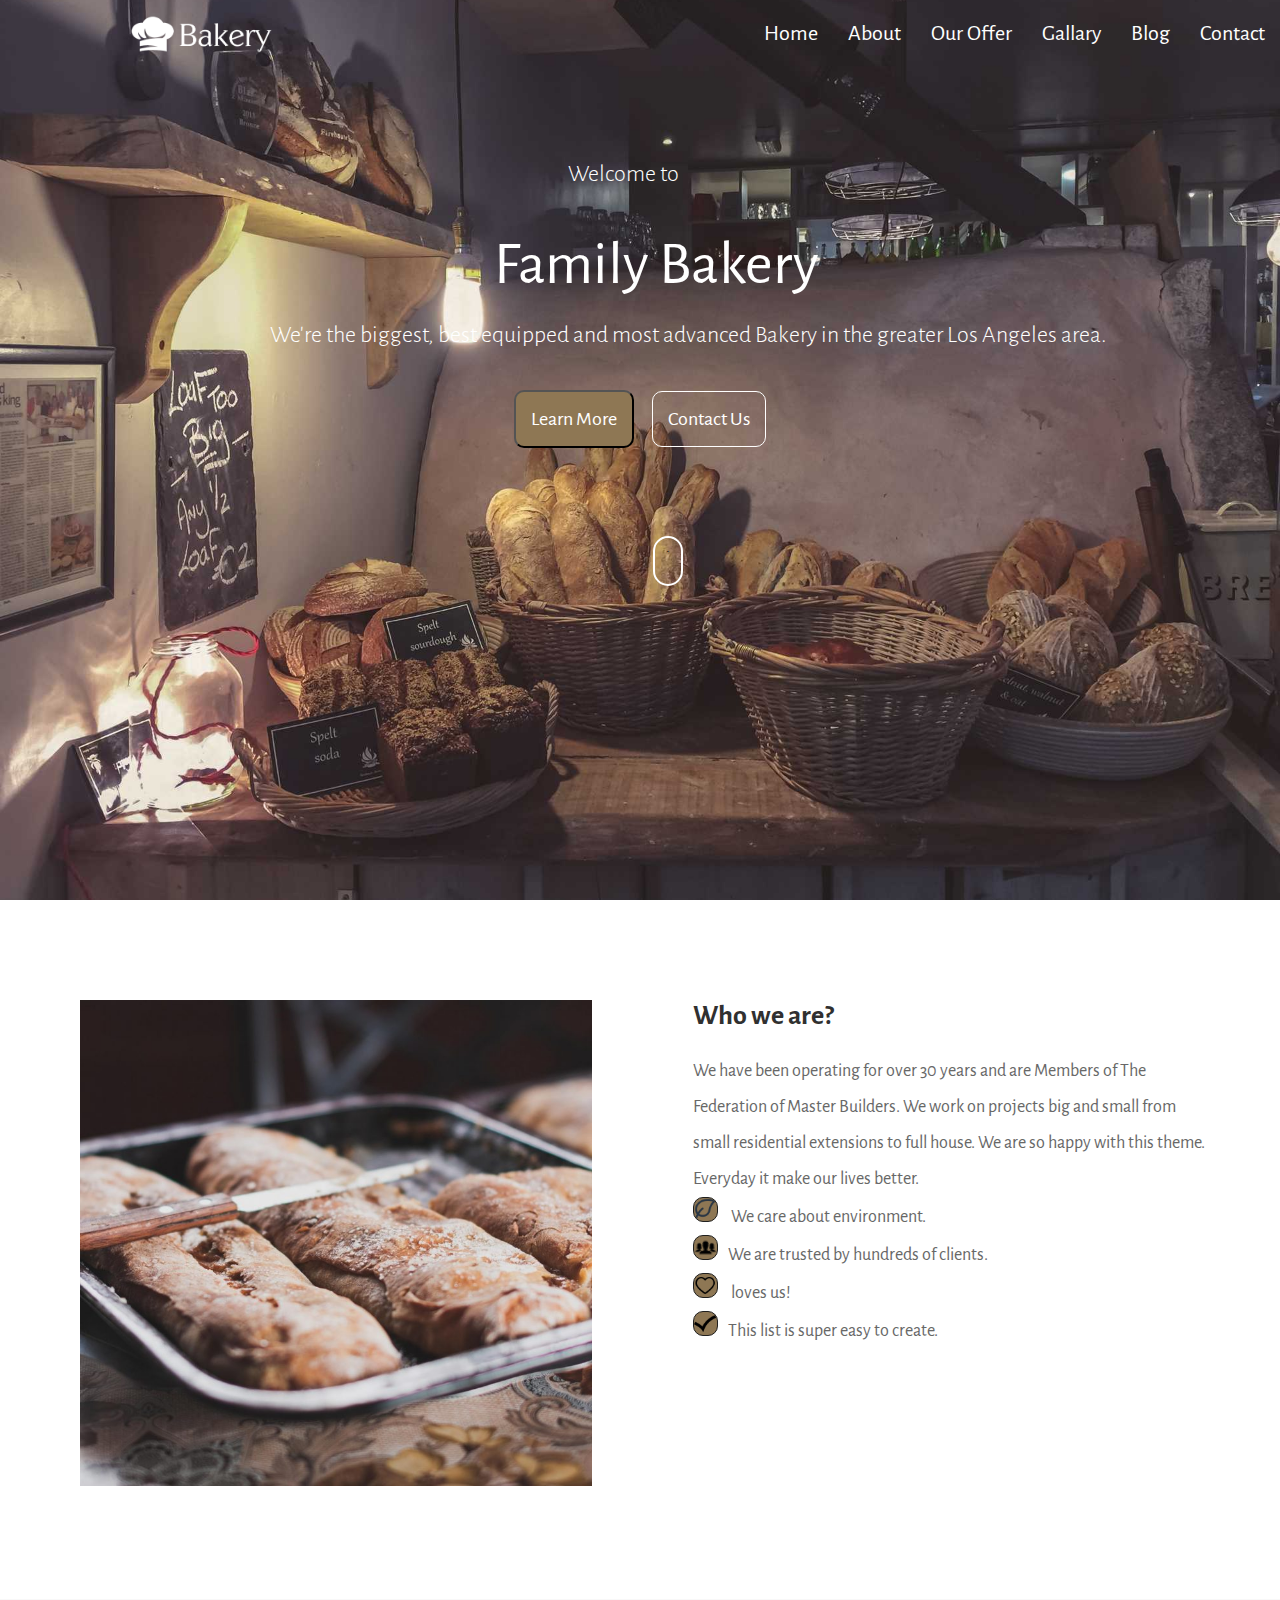
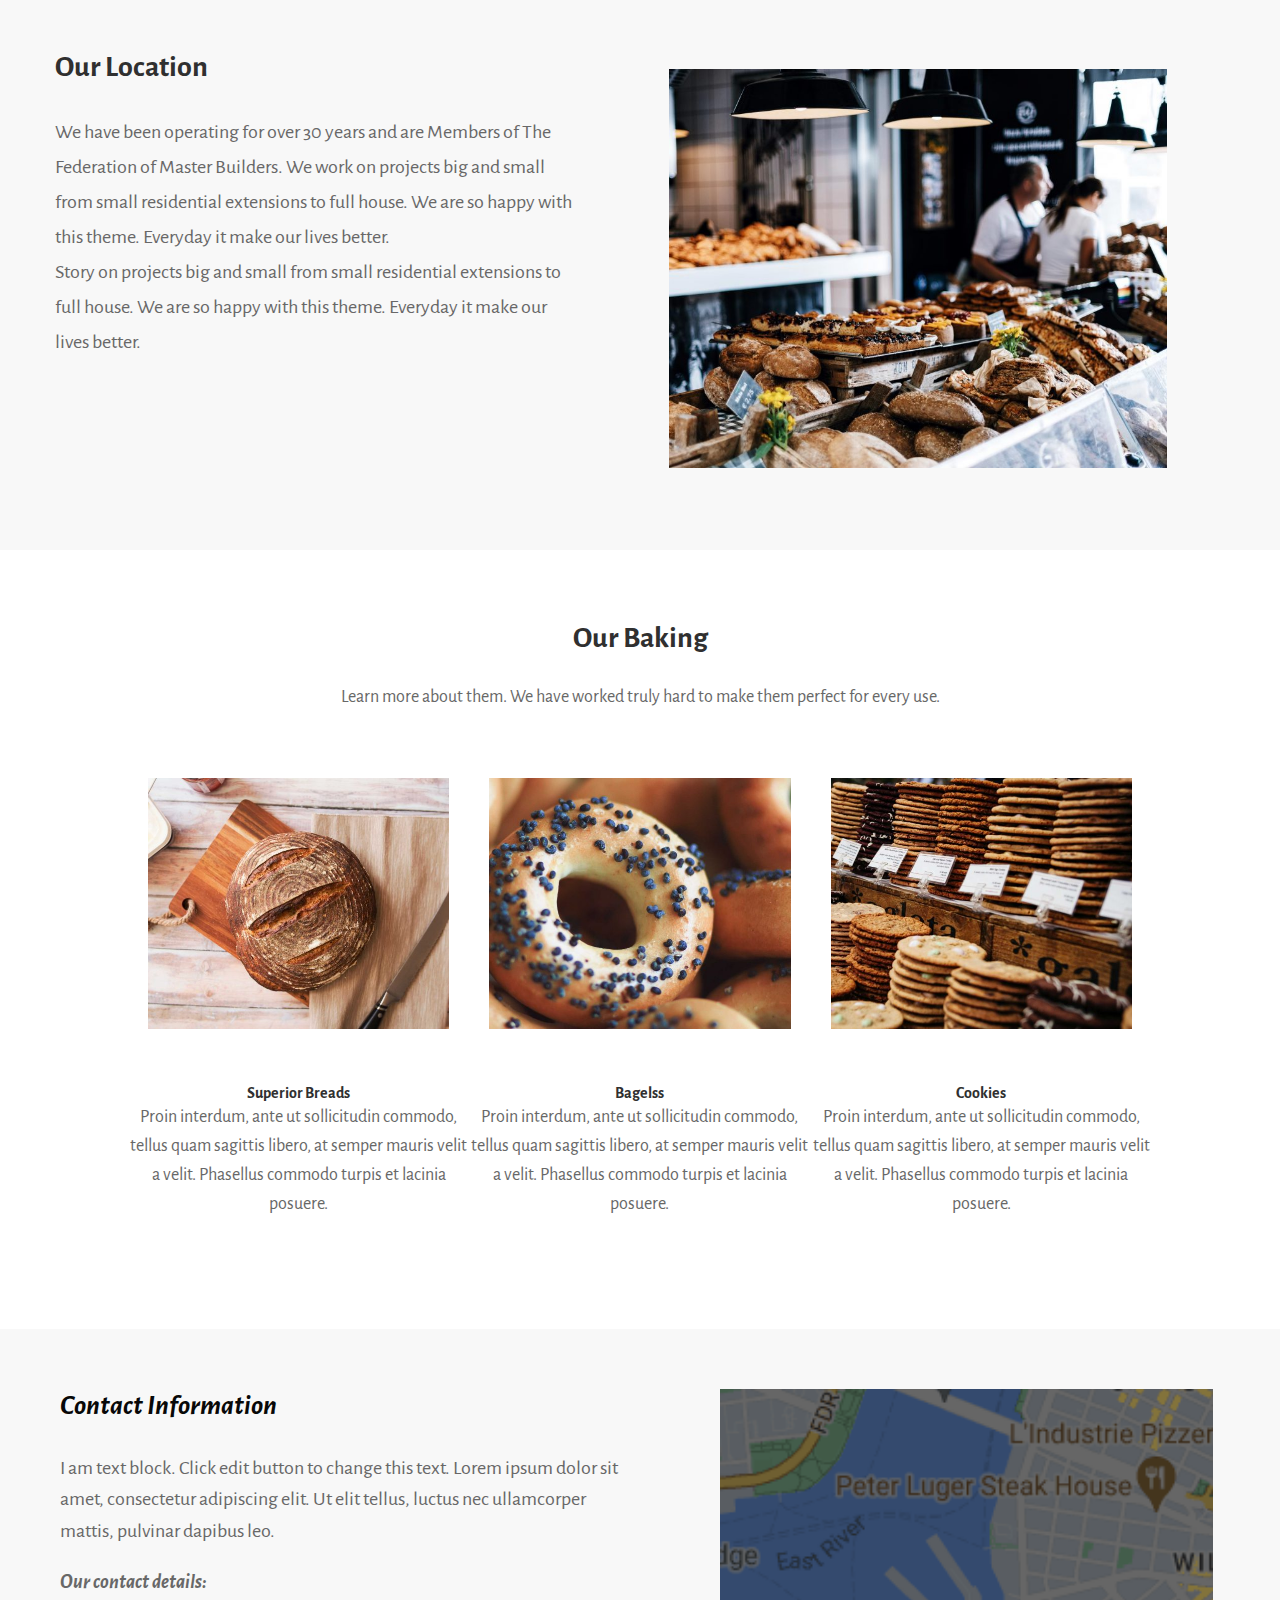
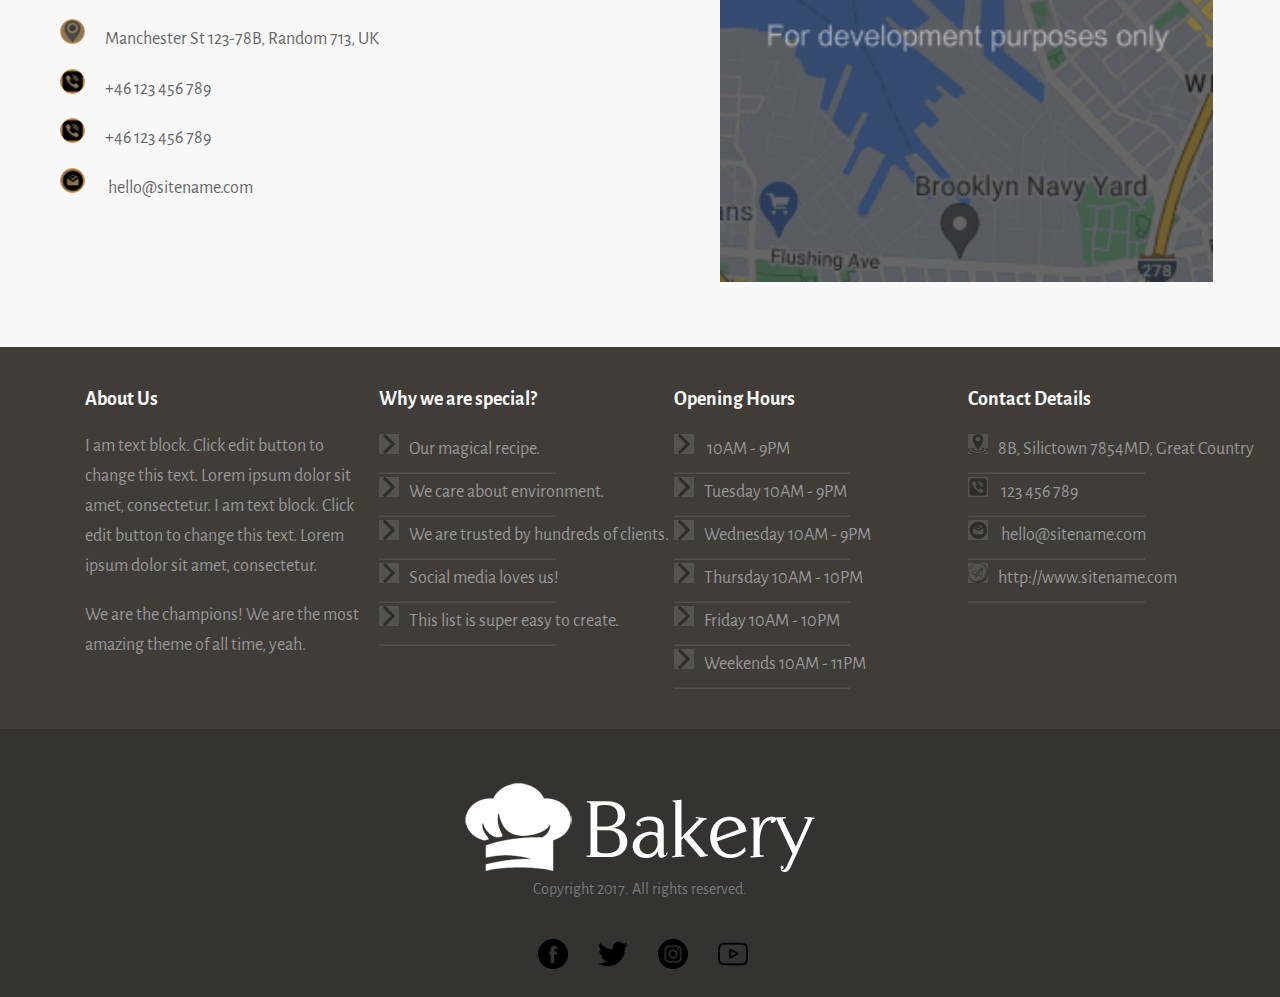
<file: index.html>
<!DOCTYPE html>
<html lang="en">
<head>
    <meta charset="UTF-8">
    <meta http-equiv="X-UA-Compatible" content="IE=edge">
    <meta name="viewport" content="width=device-width, initial-scale=1.0">

    <link rel="preconnect" href="https://fonts.googleapis.com">
    <link rel="preconnect" href="https://fonts.gstatic.com" crossorigin>
    <link href="https://fonts.googleapis.com/css2?family=Alegreya+Sans:ital@1&display=swap" rel="stylesheet">

    <link rel="stylesheet" href="css/index.css">

    <title>Bakery Website</title>
</head>
<body>

 <!--navbar-->  
<div class="navbar">

<div class="logo">
    <a href="#"><img src="images/bakery-light-1.png" alt="bakary-logo"></a>
</div>

<div class="list">
<ul>

<li><a href="contact.html">Contact</a></li>
<li><a href="blog.html">Blog</a></li>
<li><a href="gallary.html">Gallary</a></li>
<li><a href="our offer.html">Our Offer</a></li>
<li><a href="about.html">About</a></li>
<li><a href="index.html">Home</a></li>

</ul>
</div>

</div>



<!--header-->

<div class="header">

<div class="header-text">
<h4>Welcome to</h4>
<h1>Family Bakery</h1>
<h3>We're the biggest, best equipped and most advanced Bakery in the greater Los Angeles area.</h3>
<button class=" btn btn1">Learn More</button>
<button class=" btn btn2"><a href="contact.html">Contact Us</a></button>
</div>

<div class="border">.</div>
</div>

 
 <!-- About Section -->
 
<div class="about-section">

<div class="about-img">
    <img class="img" src="images/alexandru-stavrica-170390-800x760.jpg" alt="bread">
</div>

<div class="about-text">
<h2>Who we are?</h2>
<p>We have been operating for over 30 years and are Members of The Federation of Master Builders. We work on projects big and small 
from small residential extensions to full house. We are so happy with this theme. Everyday it make our lives better.</p>
<div class="about-list">
 <ul class="about-icon">
  <li><img src="images/2965070891582806961-128.png"  alt="a leaf-icon "> We care about environment. </li>
    <li><img src="images/211793_people_icon.png" alt="people-icon">We are trusted by hundreds of clients.</li>
      <li><img src="images/5441156781530273523-128.png" alt="heart-icon"> loves us!</li>
      <li><img src="images/check-mark.png" alt="check-mark ">This list is super easy to create.</li>
   </ul>    
   </div>

</div>

<!-- <div class="clear-fix"></div> -->
</div>

<!--our location-->

<div class="location">

<div class="location-text">
<h2>Our Location</h2>
<p>We have been operating for over 30 years and are Members of The Federation of Master Builders. We work on projects big and small from small
    residential extensions to full house. We are so happy with this theme. Everyday it make our lives better.</p>
<p>Story on projects big and small from small residential extensions to full house. We are so happy with this theme. 
    Everyday it make our lives better.</p>
</div>

<div class="location-img">
    <img src="images/full-2-800x640.jpg" alt="bread-baker">
</div>
<div class="clear-fix"></div>
</div>


<!--Baking-Section-->

<div class="baking-section">

<div class="baking-text">
    <h2>Our Baking</h2>
    <p>Learn more about them. We have worked truly hard to make them perfect for every use.</p>
</div>
<div class="baking-pro">

<div class="baking-item">
<img src="images/ben-garratt-134774-600x500.jpg" alt="bread">
<h3>Superior Breads</h3>
<p>Proin interdum, ante ut sollicitudin commodo, 
tellus quam sagittis libero, at semper mauris velit a velit. Phasellus commodo turpis et lacinia posuere.</p>

</div>

<div class="baking-item">
    <img src="images/stas-ovsky-123540-600x500.jpg" alt="donats">
    <h3>Bagelss</h3>
    <p>Proin interdum, ante ut sollicitudin commodo, 
    tellus quam sagittis libero, at semper mauris velit a velit. Phasellus commodo turpis et lacinia posuere.</p>
    
    </div>


    <div class="baking-item">
        <img src="images/clem-onojeghuo-206832-600x500.jpg" alt="cookies">
        <h3>Cookies</h3>
        <p>Proin interdum, ante ut sollicitudin commodo, 
        tellus quam sagittis libero, at semper mauris velit a velit. Phasellus commodo turpis et lacinia posuere.</p>
        
        </div>
</div>
<div class="clear-fix"></div>
</div>


<!--Contact Information-->

<div class="info-section">

<div class="info-text">
<h2>Contact Information</h2>
<p>I am text block. Click edit button to change this text. Lorem ipsum dolor sit amet,
consectetur adipiscing elit. Ut elit tellus, luctus nec ullamcorper mattis, pulvinar dapibus leo.</p>

<p class="info-details">Our contact details:</p>

<div class="info-list">
    <ul>
<li><img src="images/dark.png" alt="location-icon">Manchester St 123-78B, Random 713, UK</li>
<li><img src="images/1181187_app_call_viber_icon.png" alt="phon-icon">+46 123 456 789 </li>
<li><img src="images/1181187_app_call_viber_icon.png" alt="phon-icon">+46 123 456 789</li>
<li><img src="images/1047447_gmail_google_inbox_mail_icon.png" alt="inbox-icon"> hello@sitename.com</li>
    </ul>
</div>

</div>
<div class="info-img">
<img src="images/vt (8).png" alt="map">

</div>
<div class="clear-fix"></div>
</div>



<!--summary-->

<div class="summary">


<div class="summary-item">
<h3 class="artcle">About Us</h3>
<p>I am text block. Click edit button to change this text. Lorem ipsum dolor sit amet,
 consectetur. I am text block. Click edit button to change this text. Lorem ipsum dolor sit amet, consectetur.</p>
<br>
<p>We are the champions! We are the most amazing theme of all time, yeah.</p>

</div>

<div class="summary-item">
<h3 class="artcle">Why we are special?</h3>
<ul>

<li><img src="images/right-arrow.png" alt="arrow">Our magical recipe.</li> <hr>
<li><img src="images/right-arrow.png" alt="arrow">We care about environment.</li> <hr>
<li><img src="images/right-arrow.png" alt="arrow">We are trusted by hundreds of clients.</li> <hr>
<li><img src="images/right-arrow.png" alt="arrow">Social media loves us!</li> <hr>
<li><img src="images/right-arrow.png" alt="arrow">This list is super easy to create.</li> <hr>


</ul>
</div>


<div class="summary-item">
<h3 class="artcle">Opening Hours</h3>
<ul>

    <li><img src="images/right-arrow.png" alt="arrow"> 10AM - 9PM</li> <hr>
    <li><img src="images/right-arrow.png" alt="arrow">Tuesday 10AM - 9PM</li> <hr>
    <li><img src="images/right-arrow.png" alt="arrow">Wednesday 10AM - 9PM</li> <hr>
    <li><img src="images/right-arrow.png" alt="arrow">Thursday 10AM - 10PM</li> <hr>
    <li><img src="images/right-arrow.png" alt="arrow">Friday 10AM - 10PM</li> <hr>
    <li><img src="images/right-arrow.png" alt="arrow">Weekends 10AM - 11PM</li> <hr>
    
</ul>



</div>



<div class="summary-item">
<h3 class="artcle">Contact Details</h3>

<ul>

    <li><img src="images/location.png" alt="location-icon"><a href=" #">8B, Silictown 7854MD, Great Country</a></li> <hr>
    <li><img src="images/1181187_app_call_viber_icon.png" alt="mobilr-icon"><a href=" #"> 123 456 789</a> </li> <hr>
    <li><img src="images/1047447_gmail_google_inbox_mail_icon.png" alt="email-icon"><a href=" #"> hello@sitename.com</a></li> <hr>
    <li><img src="images/1242845_social_social media_telegram_icon.png" alt="telegram-icon"><a href=" #">http://www.sitename.com</a></li> <hr>


   </ul>


</div>

<div class="clear-fix"></div>
</div>



<!--footer-->

<div class="foot">

<div class="foot-img">
<img src="images/bakery-light-1.png" alt="">
</div>
<p>Copyright 2017. All rights reserved.</p>

<div class="foot-list">
<ul>
<li><a href="https://www.facebook.com/"><img src="images/facebook.png" alt="facebook-icon"></a></li>
<li><a href="https://www.twitter.com/"><img src="images/twitter.png" alt="twitter-icon"></a></li>
<li><a href="https://www.instagram.com/"><img src="images/instagram.png" alt="instgram-icon"></a></li>
<li><a href="https://www.youtube.com/"><img src="images/youtube.png" alt="youtube-icon"></a></li>
</ul>
</div>

    <div class="clear-fix"></div>
</div>





































</body>
</html>
</file>
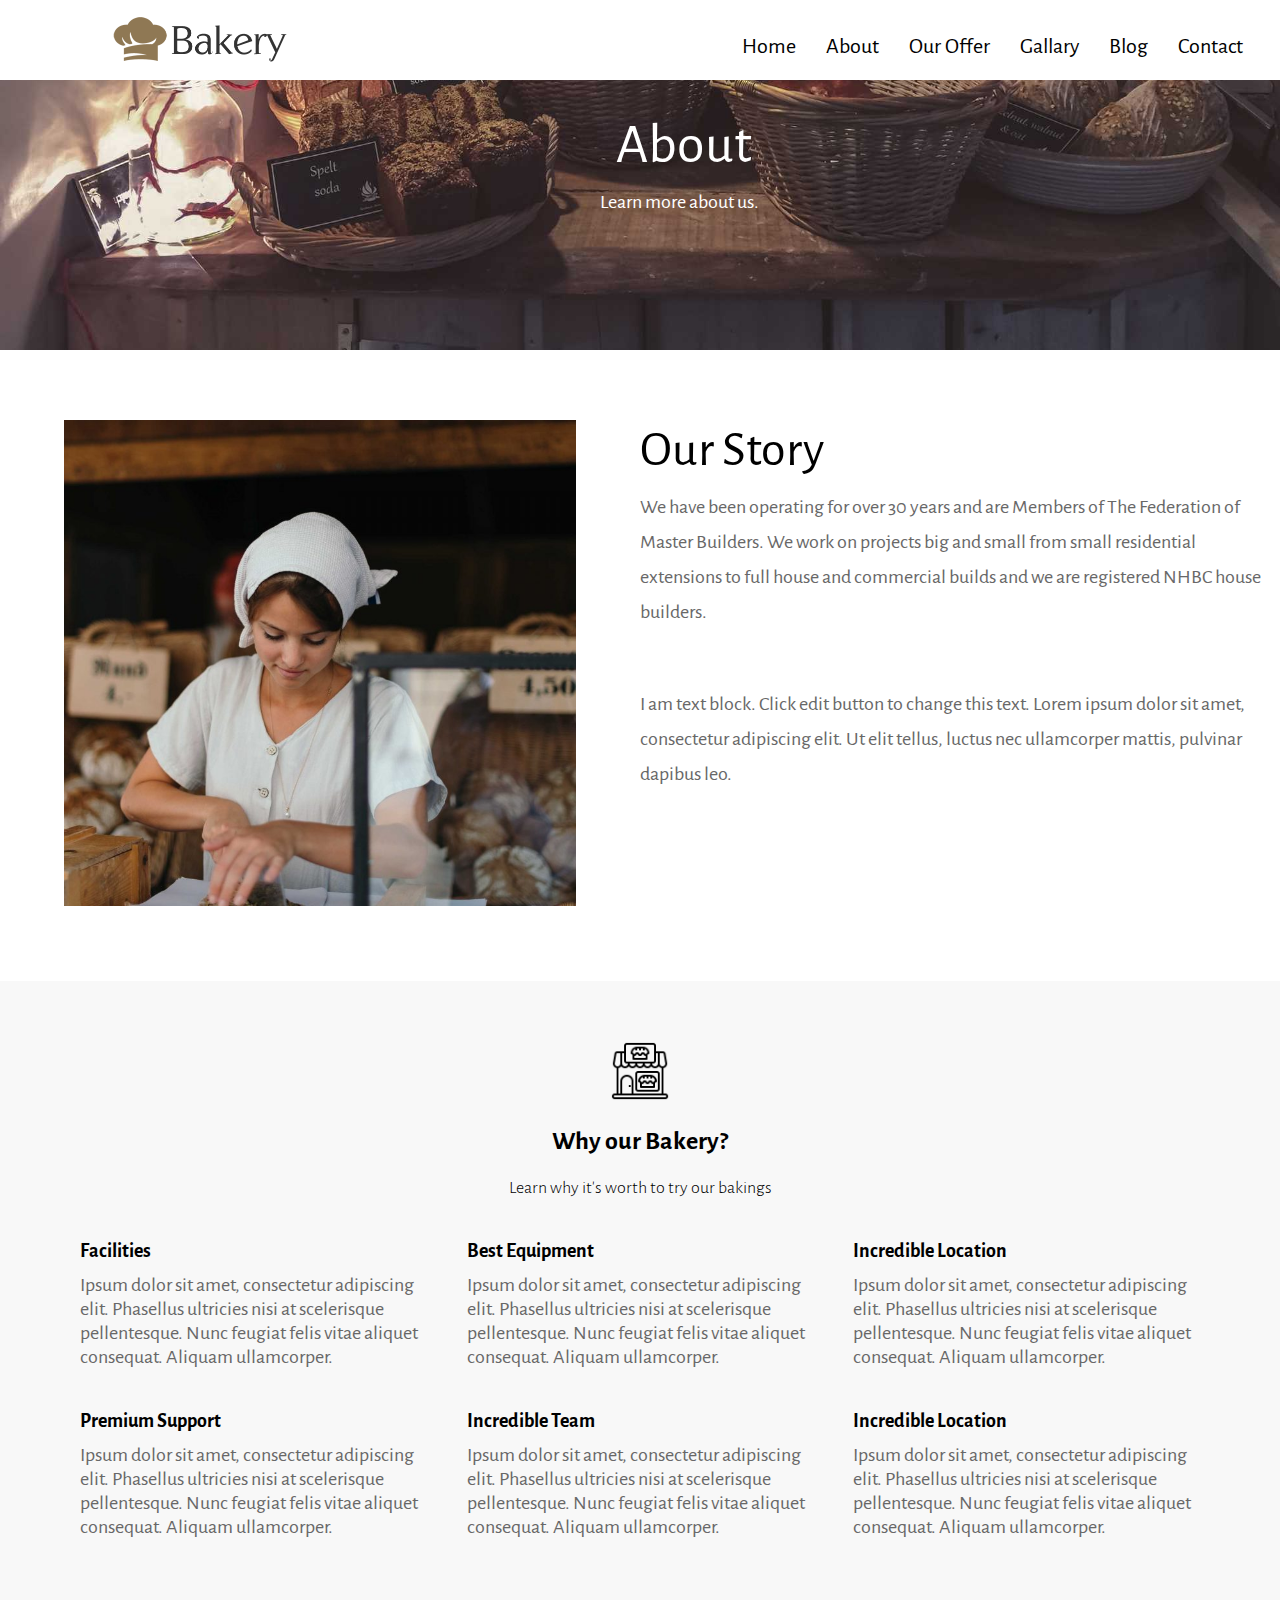
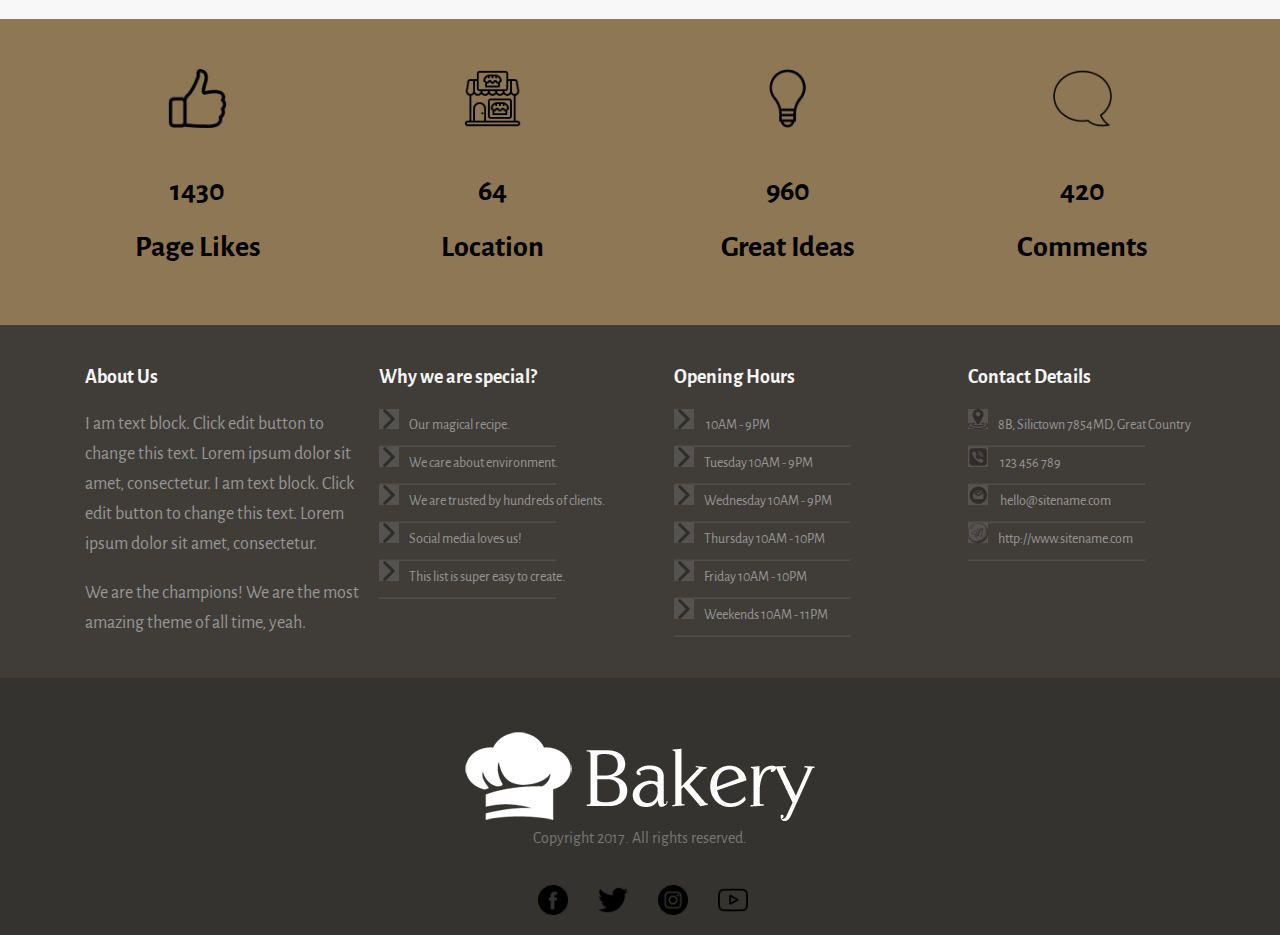
<file: about.html>
<!DOCTYPE html>
<html lang="en">
<head>
    <meta charset="UTF-8">
    <meta http-equiv="X-UA-Compatible" content="IE=edge">
    <meta name="viewport" content="width=device-width, initial-scale=1.0">

    <link rel="preconnect" href="https://fonts.googleapis.com">
    <link rel="preconnect" href="https://fonts.gstatic.com" crossorigin>
    <link href="https://fonts.googleapis.com/css2?family=Alegreya+Sans:ital@0;1&display=swap" rel="stylesheet">

    <link rel="stylesheet" href="css/about.css">

    <title>About Us</title>
</head>
<body>
    
 <!--navbar-->  
<div class="navbar">

<div class="logo">
    <a href="#"><img src="images/bakery-color.png" alt="bakary-logo"></a>
</div>

<div class="list">
<ul>

<li><a href="contact.html">Contact</a></li>
<li><a href="blog.html">Blog</a></li>
<li><a href="gallary.html">Gallary</a></li>
<li><a href="our offer.html">Our Offer</a></li>
<li><a href="about.html">About</a></li>
<li><a href="index.html">Home</a></li>

</ul>
</div>

</div>


<!--header-->

<div class="header">
    <div class="header-text">
<h1> About</h1>
<p>Learn more about us.</p>

</div>
</div>

<!-- About Section -->

<div class="about-section">

<div class="about-img">
    <img src="images/roman-kraft-56589-800x760.jpg" alt="a baker-girl">

</div>
<div class="about-text">
<h2>Our Story</h2>
<p>We have been operating for over 30 years and are Members of The Federation of Master Builders. We work on projects big
 and small from small residential extensions to full house and commercial builds and we are registered NHBC house builders.</p>
 <br> <br> <br>
 <p>I am text block. Click edit button to change this text.
     Lorem ipsum dolor sit amet, consectetur adipiscing elit. Ut elit tellus, 
     luctus nec ullamcorper mattis, pulvinar dapibus leo.</p>
</div>

<div class="clear-fix"></div>
</div>


<!--Why our Bakery?-->

<div class="our-bakery">
<div class="bakery-icon">
    <img src="images/bakery-shop.png" alt="bakery-shop">
</div>

<div class="bakery-header">
    <h3>Why our Bakery?</h3>
    <p>Learn why it's worth to try our bakings</p>
</div>

<div class="bakery-item">
<h5>Facilities</h5>
<p>Ipsum dolor sit amet, consectetur adipiscing elit. 
Phasellus ultricies nisi at scelerisque pellentesque. Nunc feugiat felis vitae aliquet consequat. Aliquam ullamcorper.</p>
</div>

<div class="bakery-item">
    <h5>Best Equipment </h5>
    <p>Ipsum dolor sit amet, consectetur adipiscing elit. 
    Phasellus ultricies nisi at scelerisque pellentesque. Nunc feugiat felis vitae aliquet consequat. Aliquam ullamcorper.</p>
    </div>


    <div class="bakery-item">
        <h5>Incredible Location  </h5>
        <p>Ipsum dolor sit amet, consectetur adipiscing elit. 
        Phasellus ultricies nisi at scelerisque pellentesque. Nunc feugiat felis vitae aliquet consequat. Aliquam ullamcorper.</p>
        </div>


        <div class="bakery-item">
            <h5>Premium Support</h5>
            <p>Ipsum dolor sit amet, consectetur adipiscing elit. 
            Phasellus ultricies nisi at scelerisque pellentesque. Nunc feugiat felis vitae aliquet consequat. Aliquam ullamcorper.</p>
            </div>

            <div class="bakery-item">
                <h5>Incredible Team   </h5>
                <p>Ipsum dolor sit amet, consectetur adipiscing elit. 
                Phasellus ultricies nisi at scelerisque pellentesque. Nunc feugiat felis vitae aliquet consequat. Aliquam ullamcorper.</p>
                </div>

                <div class="bakery-item">
                    <h5>Incredible Location</h5>
                    <p>Ipsum dolor sit amet, consectetur adipiscing elit. 
                    Phasellus ultricies nisi at scelerisque pellentesque. Nunc feugiat felis vitae aliquet consequat. Aliquam ullamcorper.</p>
                    </div>


            
    <div class="clear-fix"></div>
</div>


<!--icons-section-->

<div class="icons-section">

<div class="icons-item">
    <img src="images/like.png" alt="like-icon">
    <h3>1430</h3>
    <p>Page Likes</p>
</div>

<div class="icons-item">
    <img src="images/bakery-shop.png" alt="bakery-shop">
    <h3>64</h3>
    <p> Location</p>
</div>

<div class="icons-item">
    <img src="images/light-bulb.png" alt="light-bulb">
    <h3>960</h3>
    <p>Great Ideas </p>
   
</div>


<div class="icons-item">
    <img src="images/speech-bubble.png" alt="bubble">
    <h3>420 </h3>
    <p>Comments</p>

</div>

<div class="clear-fix"></div>
</div>


<!--summary-->

<div class="summary">


    <div class="summary-item">
    <h3 class="artcle">About Us</h3>
    <p>I am text block. Click edit button to change this text. Lorem ipsum dolor sit amet,
     consectetur. I am text block. Click edit button to change this text. Lorem ipsum dolor sit amet, consectetur.</p>
    <br>
    <p>We are the champions! We are the most amazing theme of all time, yeah.</p>
    
    </div>
    
    <div class="summary-item">
    <h3 class="artcle">Why we are special?</h3>
    <ul>
    
    <li><img src="images/right-arrow.png" alt="arrow">Our magical recipe.</li> <hr>
    <li><img src="images/right-arrow.png" alt="arrow">We care about environment.</li> <hr>
    <li><img src="images/right-arrow.png" alt="arrow">We are trusted by hundreds of clients.</li> <hr>
    <li><img src="images/right-arrow.png" alt="arrow">Social media loves us!</li> <hr>
    <li><img src="images/right-arrow.png" alt="arrow">This list is super easy to create.</li> <hr>
    
    
    </ul>
    </div>
    
    
    <div class="summary-item">
    <h3 class="artcle">Opening Hours</h3>
    <ul>
    
        <li><img src="images/right-arrow.png" alt="arrow"> 10AM - 9PM</li> <hr>
        <li><img src="images/right-arrow.png" alt="arrow">Tuesday 10AM - 9PM</li> <hr>
        <li><img src="images/right-arrow.png" alt="arrow">Wednesday 10AM - 9PM</li> <hr>
        <li><img src="images/right-arrow.png" alt="arrow">Thursday 10AM - 10PM</li> <hr>
        <li><img src="images/right-arrow.png" alt="arrow">Friday 10AM - 10PM</li> <hr>
        <li><img src="images/right-arrow.png" alt="arrow">Weekends 10AM - 11PM</li> <hr>
        
    </ul>
    
    
    
    </div>
    
    
    
    <div class="summary-item">
    <h3 class="artcle">Contact Details</h3>
    
    <ul>
    
        <li><img src="images/location.png" alt="location-icon"><a href=" #">8B, Silictown 7854MD, Great Country</a></li> <hr>
        <li><img src="images/1181187_app_call_viber_icon.png" alt="mobilr-icon"><a href=" #"> 123 456 789</a> </li> <hr>
        <li><img src="images/1047447_gmail_google_inbox_mail_icon.png" alt="email-icon"><a href=" #"> hello@sitename.com</a></li> <hr>
        <li><img src="images/1242845_social_social media_telegram_icon.png" alt="telegram-icon"><a href=" #">http://www.sitename.com</a></li> <hr>
    
    
       </ul>
    
    
    </div>
    
    <div class="clear-fix"></div>
    </div>
    
    
    
    <!--footer-->
    
    <div class="foot">
    
    <div class="foot-img">
    <img src="images/bakery-light-1.png" alt="">
    </div>
    <p>Copyright 2017. All rights reserved.</p>
    
    <div class="foot-list">
    <ul>
    <li><a href="https://www.facebook.com/"><img src="images/facebook.png" alt="facebook-icon"></a></li>
    <li><a href="https://www.twitter.com/"><img src="images/twitter.png" alt="twitter-icon"></a></li>
    <li><a href="https://www.instagram.com/"><img src="images/instagram.png" alt="instgram-icon"></a></li>
    <li><a href="https://www.youtube.com/"><img src="images/youtube.png" alt="youtube-icon"></a></li>
    </ul>
    </div>
    
        <div class="clear-fix"></div>
    </div>
    




</body>
</html>
</file>
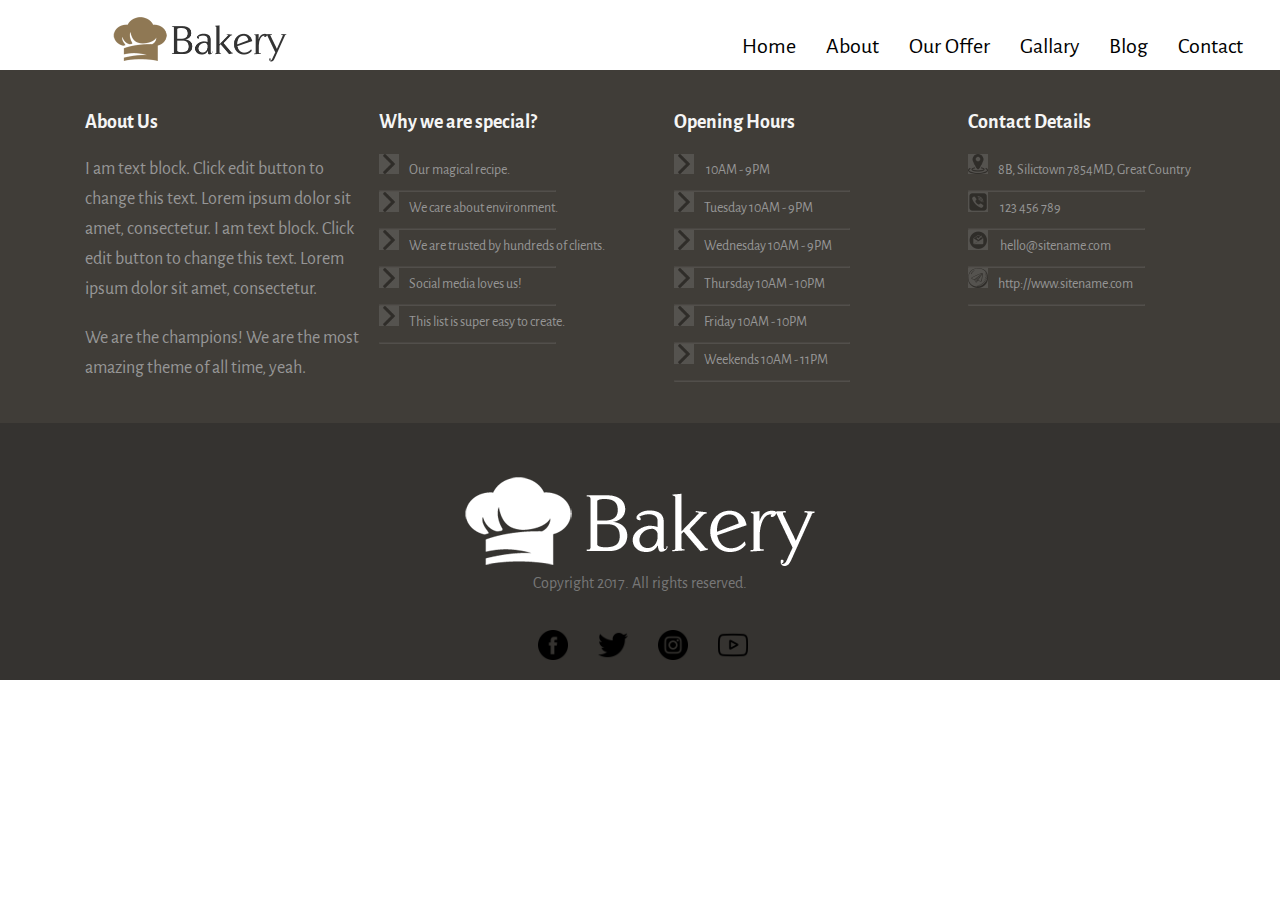
<file: blog.html>
<!DOCTYPE html>
<html lang="en">
<head>
    <meta charset="UTF-8">
    <meta http-equiv="X-UA-Compatible" content="IE=edge">
    <meta name="viewport" content="width=device-width, initial-scale=1.0">

    <link rel="preconnect" href="https://fonts.googleapis.com">
    <link rel="preconnect" href="https://fonts.gstatic.com" crossorigin>
    <link href="https://fonts.googleapis.com/css2?family=Alegreya+Sans:ital@1&display=swap" rel="stylesheet">

    <link rel="stylesheet" href="css/blog.css">

    <title>Bakery Website</title>
</head>
<body>
 <!--navbar-->  
 <div class="navbar">

    <div class="logo">
        <a href="#"><img src="images/bakery-color.png" alt="bakary-logo"></a>
    </div>
    
    <div class="list">
    <ul>
    
    <li><a href="contact.html">Contact</a></li>
    <li><a href="blog.html">Blog</a></li>
    <li><a href="gallary.html">Gallary</a></li>
    <li><a href="our offer.html">Our Offer</a></li>
    <li><a href="about.html">About</a></li>
    <li><a href="index.html">Home</a></li>
    
    </ul>
    </div>
    
    </div>




























    <!--summary-->

<div class="summary">


    <div class="summary-item">
    <h3 class="artcle">About Us</h3>
    <p>I am text block. Click edit button to change this text. Lorem ipsum dolor sit amet,
     consectetur. I am text block. Click edit button to change this text. Lorem ipsum dolor sit amet, consectetur.</p>
    <br>
    <p>We are the champions! We are the most amazing theme of all time, yeah.</p>
    
    </div>
    
    <div class="summary-item">
    <h3 class="artcle">Why we are special?</h3>
    <ul>
    
    <li><img src="images/right-arrow.png" alt="arrow">Our magical recipe.</li> <hr>
    <li><img src="images/right-arrow.png" alt="arrow">We care about environment.</li> <hr>
    <li><img src="images/right-arrow.png" alt="arrow">We are trusted by hundreds of clients.</li> <hr>
    <li><img src="images/right-arrow.png" alt="arrow">Social media loves us!</li> <hr>
    <li><img src="images/right-arrow.png" alt="arrow">This list is super easy to create.</li> <hr>
    
    
    </ul>
    </div>
    
    
    <div class="summary-item">
    <h3 class="artcle">Opening Hours</h3>
    <ul>
    
        <li><img src="images/right-arrow.png" alt="arrow"> 10AM - 9PM</li> <hr>
        <li><img src="images/right-arrow.png" alt="arrow">Tuesday 10AM - 9PM</li> <hr>
        <li><img src="images/right-arrow.png" alt="arrow">Wednesday 10AM - 9PM</li> <hr>
        <li><img src="images/right-arrow.png" alt="arrow">Thursday 10AM - 10PM</li> <hr>
        <li><img src="images/right-arrow.png" alt="arrow">Friday 10AM - 10PM</li> <hr>
        <li><img src="images/right-arrow.png" alt="arrow">Weekends 10AM - 11PM</li> <hr>
        
    </ul>
    
    
    
    </div>
    
    
    
    <div class="summary-item">
    <h3 class="artcle">Contact Details</h3>
    
    <ul>
    
        <li><img src="images/location.png" alt="location-icon"><a href=" #">8B, Silictown 7854MD, Great Country</a></li> <hr>
        <li><img src="images/1181187_app_call_viber_icon.png" alt="mobilr-icon"><a href=" #"> 123 456 789</a> </li> <hr>
        <li><img src="images/1047447_gmail_google_inbox_mail_icon.png" alt="email-icon"><a href=" #"> hello@sitename.com</a></li> <hr>
        <li><img src="images/1242845_social_social media_telegram_icon.png" alt="telegram-icon"><a href=" #">http://www.sitename.com</a></li> <hr>
    
    
       </ul>
    
    
    </div>
    
    <div class="clear-fix"></div>
    </div>
    
    
    
    <!--footer-->
    
    <div class="foot">
    
    <div class="foot-img">
    <img src="images/bakery-light-1.png" alt="">
    </div>
    <p>Copyright 2017. All rights reserved.</p>
    
    <div class="foot-list">
    <ul>
    <li><a href="https://www.facebook.com/"><img src="images/facebook.png" alt="facebook-icon"></a></li>
    <li><a href="https://www.twitter.com/"><img src="images/twitter.png" alt="twitter-icon"></a></li>
    <li><a href="https://www.instagram.com/"><img src="images/instagram.png" alt="instgram-icon"></a></li>
    <li><a href="https://www.youtube.com/"><img src="images/youtube.png" alt="youtube-icon"></a></li>
    </ul>
    </div>
    
        <div class="clear-fix"></div>
    </div>
    
    
    
    
    
    






















</body>
</html>
</file>
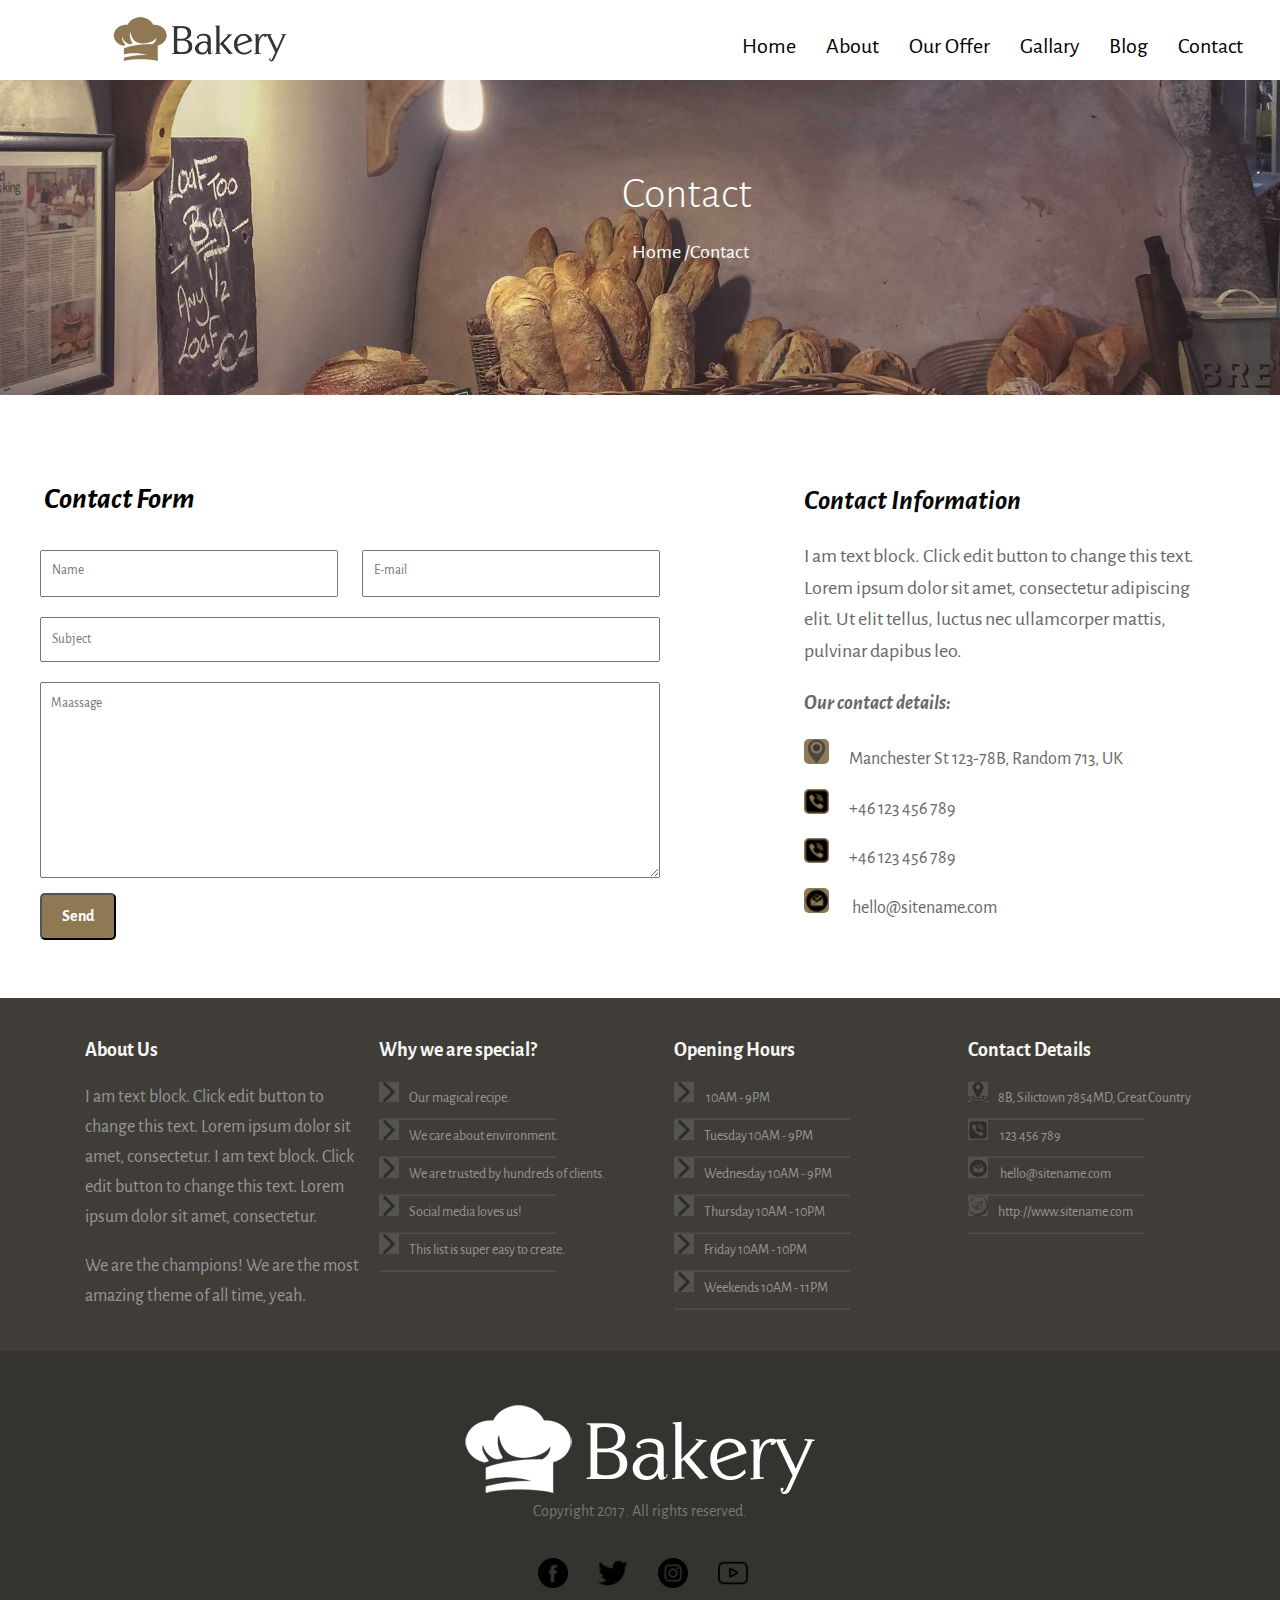
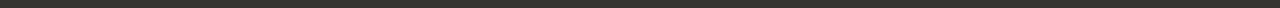
<file: contact.html>
<!DOCTYPE html>
<html lang="en">
<head>
    <meta charset="UTF-8">
    <meta http-equiv="X-UA-Compatible" content="IE=edge">
    <meta name="viewport" content="width=device-width, initial-scale=1.0">

    <link rel="preconnect" href="https://fonts.googleapis.com">
    <link rel="preconnect" href="https://fonts.gstatic.com" crossorigin>
    <link href="https://fonts.googleapis.com/css2?family=Alegreya+Sans:ital@0;1&display=swap" rel="stylesheet">

    <link rel="stylesheet" href="css/contact.css">

    <title>Contact</title>
</head>
<body>
    
 <!--navbar-->  
<div class="navbar">

<div class="logo">
    <a href="#"><img src="images/bakery-color.png" alt="bakary-logo"></a>
</div>

<div class="list">
<ul>

<li><a href="contact.html">Contact</a></li>
<li><a href="blog.html">Blog</a></li>
<li><a href="gallary.html">Gallary</a></li>
<li><a href="our offer.html">Our Offer</a></li>
<li><a href="about.html">About</a></li>
<li><a href="index.html">Home</a></li>

</ul>
</div>

</div>


<!--header-->

    <div class="header">
        <div class="header-text">
    <h1> Contact</h1>
    <a href="index.html">Home /Contact</a>
    
    </div>
    </div>


<!-- contact-section -->

<div class="contact-section">
<h2 class="Contact-h2">Contact Form</h2>
<div class="contact-form">
<form>
<input class="text" type="text" name="fname" id="fname" placeholder="Name">
<input  class="mail" type="email" name="mail" id="mail" placeholder="E-mail"> <br>
<input class="subject" type="text" name="subject" id="subject" placeholder="Subject"> <br>
<textarea  class="massage" placeholder="Maassage" cols="50" rows="10"></textarea> <br>
<button class="btn" type="submit">Send</button>
</form>


</div>


<div class="info-section">

    <div class="info-text">
    <h2>Contact Information</h2>
    <p>I am text block. Click edit button to change this text. Lorem ipsum dolor sit amet,
    consectetur adipiscing elit. Ut elit tellus, luctus nec ullamcorper mattis, pulvinar dapibus leo.</p>
    
    <p class="info-details">Our contact details:</p>
    
    <div class="info-list">
        <ul>
    <li><img src="images/dark.png" alt="location-icon">Manchester St 123-78B, Random 713, UK</li>
    <li><img src="images/1181187_app_call_viber_icon.png" alt="phon-icon">+46 123 456 789 </li>
    <li><img src="images/1181187_app_call_viber_icon.png" alt="phon-icon">+46 123 456 789</li>
    <li><img src="images/1047447_gmail_google_inbox_mail_icon.png" alt="inbox-icon"> hello@sitename.com</li>
        </ul>
    </div>
    
    </div>
   </div>
   


<div class="clear-fix"></div>
</div>


<!--summary-->

<div class="summary">


    <div class="summary-item">
    <h3 class="artcle">About Us</h3>
    <p>I am text block. Click edit button to change this text. Lorem ipsum dolor sit amet,
     consectetur. I am text block. Click edit button to change this text. Lorem ipsum dolor sit amet, consectetur.</p>
    <br>
    <p>We are the champions! We are the most amazing theme of all time, yeah.</p>
    
    </div>
    
    <div class="summary-item">
    <h3 class="artcle">Why we are special?</h3>
    <ul>
    
    <li><img src="images/right-arrow.png" alt="arrow">Our magical recipe.</li> <hr>
    <li><img src="images/right-arrow.png" alt="arrow">We care about environment.</li> <hr>
    <li><img src="images/right-arrow.png" alt="arrow">We are trusted by hundreds of clients.</li> <hr>
    <li><img src="images/right-arrow.png" alt="arrow">Social media loves us!</li> <hr>
    <li><img src="images/right-arrow.png" alt="arrow">This list is super easy to create.</li> <hr>
    
    
    </ul>
    </div>
    
    
    <div class="summary-item">
    <h3 class="artcle">Opening Hours</h3>
    <ul>
    
        <li><img src="images/right-arrow.png" alt="arrow"> 10AM - 9PM</li> <hr>
        <li><img src="images/right-arrow.png" alt="arrow">Tuesday 10AM - 9PM</li> <hr>
        <li><img src="images/right-arrow.png" alt="arrow">Wednesday 10AM - 9PM</li> <hr>
        <li><img src="images/right-arrow.png" alt="arrow">Thursday 10AM - 10PM</li> <hr>
        <li><img src="images/right-arrow.png" alt="arrow">Friday 10AM - 10PM</li> <hr>
        <li><img src="images/right-arrow.png" alt="arrow">Weekends 10AM - 11PM</li> <hr>
        
    </ul>
    
    
    
    </div>
    
    
    
    <div class="summary-item">
    <h3 class="artcle">Contact Details</h3>
    
    <ul>
    
        <li><img src="images/location.png" alt="location-icon"><a href=" #">8B, Silictown 7854MD, Great Country</a></li> <hr>
        <li><img src="images/1181187_app_call_viber_icon.png" alt="mobilr-icon"><a href=" #"> 123 456 789</a> </li> <hr>
        <li><img src="images/1047447_gmail_google_inbox_mail_icon.png" alt="email-icon"><a href=" #"> hello@sitename.com</a></li> <hr>
        <li><img src="images/1242845_social_social media_telegram_icon.png" alt="telegram-icon"><a href=" #">http://www.sitename.com</a></li> <hr>
    
    
       </ul>
    
    
    </div>
    
    <div class="clear-fix"></div>
    </div>
    
    
    
    <!--footer-->
    
    <div class="foot">
    
    <div class="foot-img">
    <img src="images/bakery-light-1.png" alt="">
    </div>
    <p>Copyright 2017. All rights reserved.</p>
    
    <div class="foot-list">
    <ul>
    <li><a href="https://www.facebook.com/"><img src="images/facebook.png" alt="facebook-icon"></a></li>
    <li><a href="https://www.twitter.com/"><img src="images/twitter.png" alt="twitter-icon"></a></li>
    <li><a href="https://www.instagram.com/"><img src="images/instagram.png" alt="instgram-icon"></a></li>
    <li><a href="https://www.youtube.com/"><img src="images/youtube.png" alt="youtube-icon"></a></li>
    </ul>
    </div>
    
        <div class="clear-fix"></div>
    </div>
    




</body>
</html>
</file>
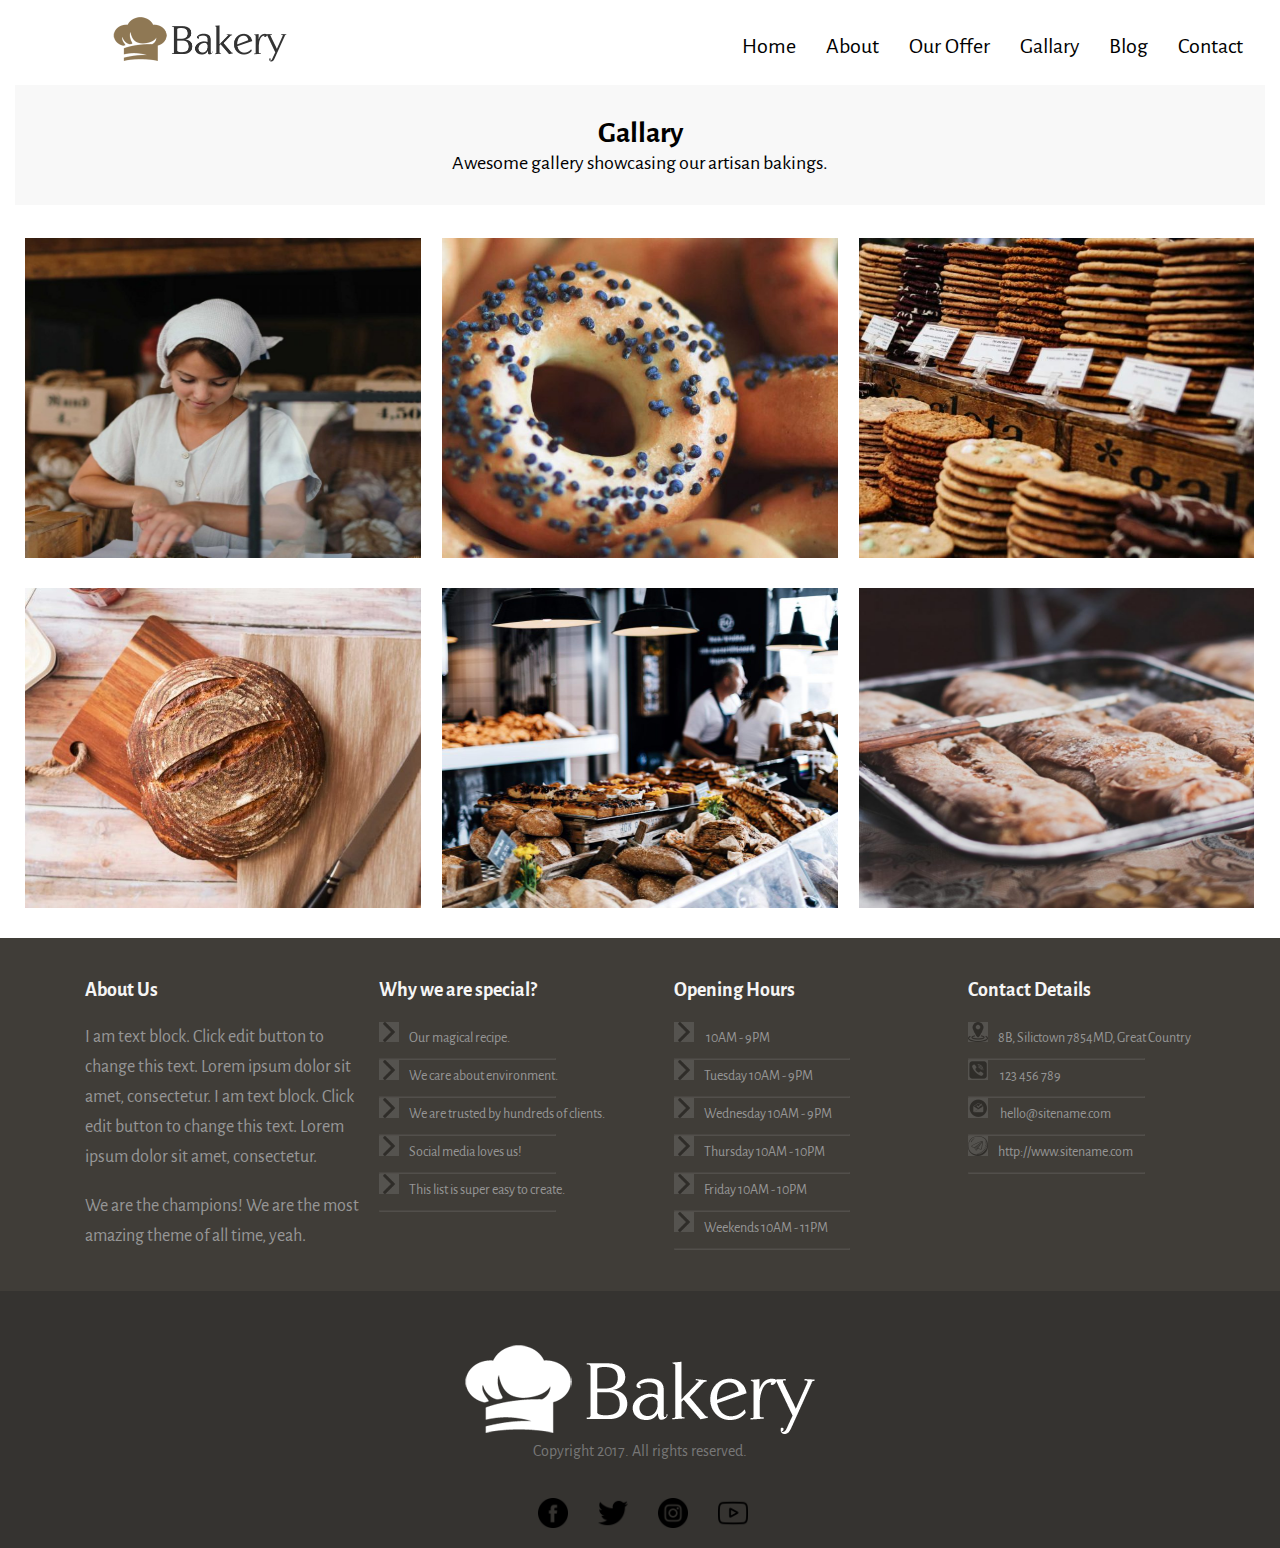
<file: gallary.html>
<!DOCTYPE html>
<html lang="en">
<head>
    <meta charset="UTF-8">
    <meta http-equiv="X-UA-Compatible" content="IE=edge">
    <meta name="viewport" content="width=device-width, initial-scale=1.0">

    <link rel="preconnect" href="https://fonts.googleapis.com">
    <link rel="preconnect" href="https://fonts.gstatic.com" crossorigin>
    <link href="https://fonts.googleapis.com/css2?family=Alegreya+Sans:ital@1&display=swap" rel="stylesheet">

    <link rel="stylesheet" href="css/gallary.css">

    <title>Bakery Website</title>
</head>
<body>
 <!--navbar-->  
 <div class="navbar">

    <div class="logo">
        <a href="#"><img src="images/bakery-color.png" alt="bakary-logo"></a>
    </div>
    
    <div class="list">
    <ul>
    
    <li><a href="contact.html">Contact</a></li>
    <li><a href="blog.html">Blog</a></li>
    <li><a href="gallary.html">Gallary</a></li>
    <li><a href="our offer.html">Our Offer</a></li>
    <li><a href="about.html">About</a></li>
    <li><a href="index.html">Home</a></li>
    
    </ul>
    </div>
    
    </div>


    <!-- gallary-section -->
<div class="gallary-section">

<div class="gallary-text">
<h2>Gallary</h2>
<p>Awesome gallery showcasing our artisan bakings.</p>
</div>

<div class="gallary-item">
<img src="images/roman-kraft-56589-800x760.jpg" alt="a barky-girl">
</div>

<div class="gallary-item">
    <img src="images/stas-ovsky-123540-600x500.jpg" alt="a barky-girl">
    </div>
    
    <div class="gallary-item">
        <img src="images/clem-onojeghuo-206832-600x500.jpg" alt="a barky-girl">
        </div>
        


        <div class="gallary-item">
            <img src="images/ben-garratt-134774-600x500.jpg" alt="a barky-girl">
            </div>
            

            <div class="gallary-item">
                <img src="images/full-2-800x640.jpg" alt="a barky-girl">
                </div>
                

                <div class="gallary-item">
                    <img src="images/alexandru-stavrica-170390-800x760.jpg" alt="a barky-girl">
                    </div>
         

    <div class="clear-fix"></div>
</div>


<!--summary-->

<div class="summary">


    <div class="summary-item">
    <h3 class="artcle">About Us</h3>
    <p>I am text block. Click edit button to change this text. Lorem ipsum dolor sit amet,
     consectetur. I am text block. Click edit button to change this text. Lorem ipsum dolor sit amet, consectetur.</p>
    <br>
    <p>We are the champions! We are the most amazing theme of all time, yeah.</p>
    
    </div>
    
    <div class="summary-item">
    <h3 class="artcle">Why we are special?</h3>
    <ul>
    
    <li><img src="images/right-arrow.png" alt="arrow">Our magical recipe.</li> <hr>
    <li><img src="images/right-arrow.png" alt="arrow">We care about environment.</li> <hr>
    <li><img src="images/right-arrow.png" alt="arrow">We are trusted by hundreds of clients.</li> <hr>
    <li><img src="images/right-arrow.png" alt="arrow">Social media loves us!</li> <hr>
    <li><img src="images/right-arrow.png" alt="arrow">This list is super easy to create.</li> <hr>
    
    
    </ul>
    </div>
    
    
    <div class="summary-item">
    <h3 class="artcle">Opening Hours</h3>
    <ul>
    
        <li><img src="images/right-arrow.png" alt="arrow"> 10AM - 9PM</li> <hr>
        <li><img src="images/right-arrow.png" alt="arrow">Tuesday 10AM - 9PM</li> <hr>
        <li><img src="images/right-arrow.png" alt="arrow">Wednesday 10AM - 9PM</li> <hr>
        <li><img src="images/right-arrow.png" alt="arrow">Thursday 10AM - 10PM</li> <hr>
        <li><img src="images/right-arrow.png" alt="arrow">Friday 10AM - 10PM</li> <hr>
        <li><img src="images/right-arrow.png" alt="arrow">Weekends 10AM - 11PM</li> <hr>
        
    </ul>
    
    
    
    </div>
    
    
    
    <div class="summary-item">
    <h3 class="artcle">Contact Details</h3>
    
    <ul>
    
        <li><img src="images/location.png" alt="location-icon"><a href=" #">8B, Silictown 7854MD, Great Country</a></li> <hr>
        <li><img src="images/1181187_app_call_viber_icon.png" alt="mobilr-icon"><a href=" #"> 123 456 789</a> </li> <hr>
        <li><img src="images/1047447_gmail_google_inbox_mail_icon.png" alt="email-icon"><a href=" #"> hello@sitename.com</a></li> <hr>
        <li><img src="images/1242845_social_social media_telegram_icon.png" alt="telegram-icon"><a href=" #">http://www.sitename.com</a></li> <hr>
    
    
       </ul>
    
    
    </div>
    
    <div class="clear-fix"></div>
    </div>
    
    
    
    <!--footer-->
    
    <div class="foot">
    
    <div class="foot-img">
    <img src="images/bakery-light-1.png" alt="">
    </div>
    <p>Copyright 2017. All rights reserved.</p>
    
    <div class="foot-list">
    <ul>
    <li><a href="https://www.facebook.com/"><img src="images/facebook.png" alt="facebook-icon"></a></li>
    <li><a href="https://www.twitter.com/"><img src="images/twitter.png" alt="twitter-icon"></a></li>
    <li><a href="https://www.instagram.com/"><img src="images/instagram.png" alt="instgram-icon"></a></li>
    <li><a href="https://www.youtube.com/"><img src="images/youtube.png" alt="youtube-icon"></a></li>
    </ul>
    </div>
    
        <div class="clear-fix"></div>
    </div>
    
    
    
    
    
    

























</body>
</html>
</file>
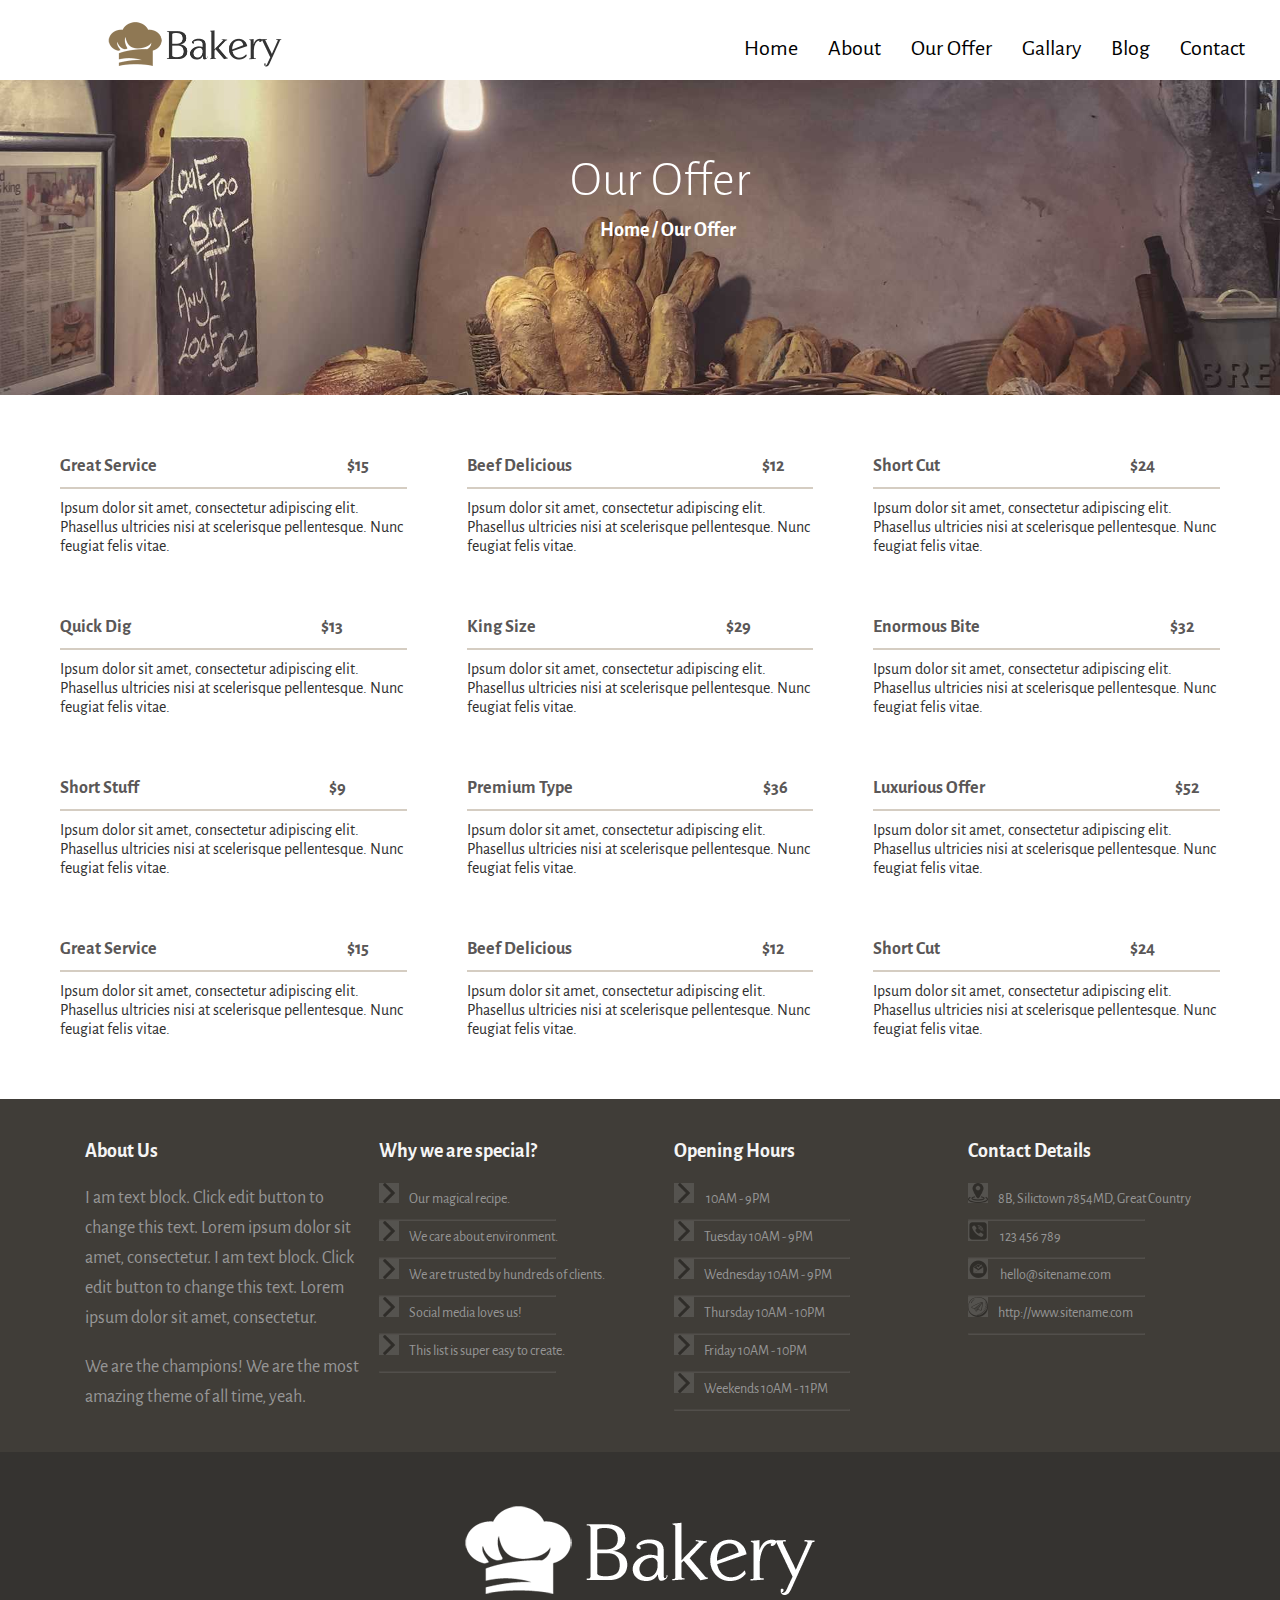
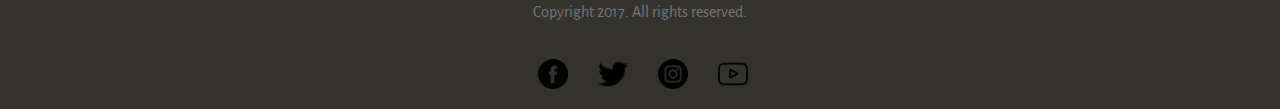
<file: our offer.html>
<!DOCTYPE html>
<html lang="en">
<head>
    <meta charset="UTF-8">
    <meta http-equiv="X-UA-Compatible" content="IE=edge">
    <meta name="viewport" content="width=device-width, initial-scale=1.0">

    <link rel="preconnect" href="https://fonts.googleapis.com">
    <link rel="preconnect" href="https://fonts.gstatic.com" crossorigin>
    <link href="https://fonts.googleapis.com/css2?family=Alegreya+Sans:ital@0;1&display=swap" rel="stylesheet">

    <link rel="stylesheet" href="css/our offer.css">

    <title>Our Offer</title>
</head>
<body>

<!--navbar-->
<div class="navbar">

<div class="navbar-logo">
   <a href="#"><img src="images/bakery-color.png" alt="bakery-logo"></a>
</div>

<div class="navbar-list">
<ul>
    <li><a href="contact.html">Contact</a></li>
    <li><a href="blog.html">Blog</a></li>
    <li><a href="gallary.html">Gallary</a></li>
    <li><a href="our offer.html">Our Offer</a></li>
    <li><a href="about.html">About</a></li>
    <li><a href="index.html">Home</a></li>

</ul>

</div>


<div class="clear-fix"></div>
</div>


<!--header-->

<div class="header">
    <div class="header-text">
<h1> Our Offer</h1>
<a href="index.html">Home / Our Offer</a>

</div>
</div>

<!-- offer Section -->

<div class="offer-section">

<div class="offer-item">
<h5>Great Service<span>$15</span></h5>
    <div class="offer-brdr"></div>
<p>Ipsum dolor sit amet, 
consectetur adipiscing elit. Phasellus ultricies nisi at scelerisque pellentesque. Nunc feugiat felis vitae.</p>


</div>

<div class="offer-item">
<h5>Beef Delicious<span>$12</span></h5>
<div class="offer-brdr"></div>
<p>Ipsum dolor sit amet, 
consectetur adipiscing elit. Phasellus ultricies nisi at scelerisque pellentesque. Nunc feugiat felis vitae.</p>


</div>

<div class="offer-item">
    <h5>Short Cut<span>$24</span></h5>
    <div class="offer-brdr"></div>

    <p>Ipsum dolor sit amet, 
    consectetur adipiscing elit. Phasellus ultricies nisi at scelerisque pellentesque. Nunc feugiat felis vitae.</p>
    
    
    </div>

    <div class="offer-item">
        <h5>Quick Dig<span>$13</span></h5>
        <div class="offer-brdr"></div>

        <p>Ipsum dolor sit amet, 
        consectetur adipiscing elit. Phasellus ultricies nisi at scelerisque pellentesque. Nunc feugiat felis vitae.</p>
        
        
        </div>
        <div class="offer-item">
            <h5>King Size<span>$29</span></h5>
            <div class="offer-brdr"></div>
 
            <p>Ipsum dolor sit amet, 
            consectetur adipiscing elit. Phasellus ultricies nisi at scelerisque pellentesque. Nunc feugiat felis vitae.</p>
            
            
            </div>
            <div class="offer-item">
                <h5>Enormous Bite<span>$32</span></h5>
                <div class="offer-brdr"></div>

                <p>Ipsum dolor sit amet, 
                consectetur adipiscing elit. Phasellus ultricies nisi at scelerisque pellentesque. Nunc feugiat felis vitae.</p>
                
                
                </div>

    <div class="offer-item">
        <h5>Short Stuff<span>$9</span></h5>
        <div class="offer-brdr"></div>

        <p>Ipsum dolor sit amet, 
        consectetur adipiscing elit. Phasellus ultricies nisi at scelerisque pellentesque. Nunc feugiat felis vitae.</p>
        
        
        </div>


        <div class="offer-item">
            <h5>Premium Type<span>$36</span></h5>
            <div class="offer-brdr"></div>

            <p>Ipsum dolor sit amet, 
            consectetur adipiscing elit. Phasellus ultricies nisi at scelerisque pellentesque. Nunc feugiat felis vitae.</p>
            
            
            </div>



            <div class="offer-item">
                <h5>Luxurious Offer<span>$52</span></h5>
                <div class="offer-brdr"></div>

                <p>Ipsum dolor sit amet, 
                consectetur adipiscing elit. Phasellus ultricies nisi at scelerisque pellentesque. Nunc feugiat felis vitae.</p>
                
                
                </div>
                <div class="offer-item">
                    <h5>Great Service<span>$15</span></h5>
                    <div class="offer-brdr"></div>
 
                    <p>Ipsum dolor sit amet, 
                    consectetur adipiscing elit. Phasellus ultricies nisi at scelerisque pellentesque. Nunc feugiat felis vitae.</p>
                    
                    
                    </div>

                    <div class="offer-item">
                        <h5>Beef Delicious<span>$12</span></h5>
                        <div class="offer-brdr"></div>
  
                        <p>Ipsum dolor sit amet, 
                        consectetur adipiscing elit. Phasellus ultricies nisi at scelerisque pellentesque. Nunc feugiat felis vitae.</p>
                        
                        
                        </div>

                        <div class="offer-item">
                            <h5>Short Cut<span>$24</span></h5>
                            <div class="offer-brdr"></div>
 
                            <p>Ipsum dolor sit amet, 
                            consectetur adipiscing elit. Phasellus ultricies nisi at scelerisque pellentesque. Nunc feugiat felis vitae.</p>
                            
                            
                            </div>




    <div class="clear-fix"></div>
</div>



<!--summary-->

<div class="summary">


    <div class="summary-item">
    <h3 class="artcle">About Us</h3>
    <p>I am text block. Click edit button to change this text. Lorem ipsum dolor sit amet,
     consectetur. I am text block. Click edit button to change this text. Lorem ipsum dolor sit amet, consectetur.</p>
    <br>
    <p>We are the champions! We are the most amazing theme of all time, yeah.</p>
    
    </div>
    
    <div class="summary-item">
    <h3 class="artcle">Why we are special?</h3>
    <ul>
    
    <li><img src="images/right-arrow.png" alt="arrow">Our magical recipe.</li> <hr>
    <li><img src="images/right-arrow.png" alt="arrow">We care about environment.</li> <hr>
    <li><img src="images/right-arrow.png" alt="arrow">We are trusted by hundreds of clients.</li> <hr>
    <li><img src="images/right-arrow.png" alt="arrow">Social media loves us!</li> <hr>
    <li><img src="images/right-arrow.png" alt="arrow">This list is super easy to create.</li> <hr>
    
    
    </ul>
    </div>
    
    
    <div class="summary-item">
    <h3 class="artcle">Opening Hours</h3>
    <ul>
    
        <li><img src="images/right-arrow.png" alt="arrow"> 10AM - 9PM</li> <hr>
        <li><img src="images/right-arrow.png" alt="arrow">Tuesday 10AM - 9PM</li> <hr>
        <li><img src="images/right-arrow.png" alt="arrow">Wednesday 10AM - 9PM</li> <hr>
        <li><img src="images/right-arrow.png" alt="arrow">Thursday 10AM - 10PM</li> <hr>
        <li><img src="images/right-arrow.png" alt="arrow">Friday 10AM - 10PM</li> <hr>
        <li><img src="images/right-arrow.png" alt="arrow">Weekends 10AM - 11PM</li> <hr>
        
    </ul>
    
    
    
    </div>
    
    
    
    <div class="summary-item">
    <h3 class="artcle">Contact Details</h3>
    
    <ul>
    
        <li><img src="images/location.png" alt="location-icon"><a href=" #">8B, Silictown 7854MD, Great Country</a></li> <hr>
        <li><img src="images/1181187_app_call_viber_icon.png" alt="mobilr-icon"><a href=" #"> 123 456 789</a> </li> <hr>
        <li><img src="images/1047447_gmail_google_inbox_mail_icon.png" alt="email-icon"><a href=" #"> hello@sitename.com</a></li> <hr>
        <li><img src="images/1242845_social_social media_telegram_icon.png" alt="telegram-icon"><a href=" #">http://www.sitename.com</a></li> <hr>
    
    
       </ul>
    
    
    </div>
    
    <div class="clear-fix"></div>
    </div>
    
    
    
    <!--footer-->
    
    <div class="foot">
    
    <div class="foot-img">
    <img src="images/bakery-light-1.png" alt="">
    </div>
    <p>Copyright 2017. All rights reserved.</p>
    
    <div class="foot-list">
    <ul>
    <li><a href="https://www.facebook.com/"><img src="images/facebook.png" alt="facebook-icon"></a></li>
    <li><a href="https://www.twitter.com/"><img src="images/twitter.png" alt="twitter-icon"></a></li>
    <li><a href="https://www.instagram.com/"><img src="images/instagram.png" alt="instgram-icon"></a></li>
    <li><a href="https://www.youtube.com/"><img src="images/youtube.png" alt="youtube-icon"></a></li>
    </ul>
    </div>
    
        <div class="clear-fix"></div>
    </div>




























    </body>
    </html>
</file>
<file: css/index.css>
* { 
    font-family: 'Alegreya Sans', sans-serif;
    margin: 0;
    padding: 0;
    box-sizing: border-box;
   
}


.clear-fix {
    clear: both;
}



/*navbar */

 .navbar { 
    text-align: center;
    background-color:transparent;
  
   
}
.navbar .logo {
    float: left;
    padding:15px;
    margin-left:10px;
}


.logo img {
    width:40%;

}

.list ul {

    list-style-type: none;
}

.list li {
    float: right;
    padding:15px;
    
    
}
.list li a {
   color: white;
   text-decoration: none;
   font-size:22px;
   
}

.list li a:hover{
    color: #8E7754;
}


/*header*/

.header {
    width:100%;
    height:100vh;
    text-align: center;
    background-image: url("../images/drew-coffman-1872.jpg");
    background-size:cover;
    background-position:center center ;
    
    
}
.header-text {
    position: relative;top:10em ;
}
.header-text h1{
    font-size:60px;
    font-weight:400;
    color: white;
    padding-bottom: 20px;
    position: relative;right:3em ; 
    
}

.header-text h4 {
    color: white;
    font-size: 24px;
    font-weight: 300;
    margin-bottom:20px;
    padding-bottom: 20px; 
    position: relative;left:2.2em ;

}

.header-text h3 {
    color: white;
    font-size: 24px;
    font-weight: 300;
    margin-bottom:20px;
    padding-bottom: 20px; 
    position: relative;left:2em ;
}

.header-text .btn1 {
    background-color:#8E7754;
    color: white;
    padding:15px;
    margin-right:15px;
    border-radius: 10px;
    font-size: 20px;
}
.header-text .btn2 {
    background-color:transparent;
    color: white;
    padding:15px;
    border: 1px white solid;
    border-radius: 10px;
    font-size: 20px;
}
.header-text .btn a {
    text-decoration: none;
    color: white;
}
.btn:hover {
    color:#050404;
    background-color: white;
    
}
.header-text .btn2 a:hover {
    color: black;
}

.border {
    width: 30px;
    height: 50px;
    border:2px white solid ;
    border-radius: 50px;
    background-color:transparent;
    position: relative;top:15.5em;
    position: relative;left:40.8em;
}

/* About Section (float) */

/* .about-section {
    background-color: #FFFFFF;
    margin: 100px auto;
    width:100%;
}
.about-img {
    float: left;
    width: 50%;

}

.about-section .img {
    width: 80%;
    margin:0 80px ;

}
.about-text {
   color: #686868;
    width: 50%;
    float: right;

}
.about-text h2 {
    color:RGB(48, 48, 48) ;
    font-size:28px;
    padding-bottom:20px;
}
.about-text p ,li {
    font-size:14px;
    line-height:36px;

}

.about-icon i {
    font-size:22px;
    color:#32395E ;
}
.about-icon  {
    list-style-type: none;
}
.about-icon li img {
    width: 25px;
    margin-right:10px;
    border: 1px solid rgb(32, 32, 31);
    border-radius: 10px;
    background-color: #8E7754;
}

.clear-fix {
    clear: both;
} 
*/




/* About Section (display:inline-block) */

.about-section {
    background-color: #FFFFFF;
    margin: 100px auto;
    width:100%;
}
.about-img {
    width:50%;
    display: inline-block;
    
}

.about-section .img {
    width: 80%;
    margin:0 80px ;

}
.about-text {
    width:40%;
    display:inline-block;
    color: #686868;
    position: relative;bottom:150px; 
     position: relative;left:50px; 

}

.about-text h2 {
    color:#303030;
    font-size:28px;
    padding-bottom:20px;
}
.about-text p ,li {
    line-height:36px;
    font-size: 18px;

}

.about-icon i {
    font-size:22px;
    color:#32395E ;
}
.about-icon  {
    list-style-type: none;
    
}
.about-icon li img {
    width: 25px;
    margin-right:10px;
    border: 1px solid rgb(32, 32, 31);
    border-radius: 10px;
    background-color: #8E7754;
}



/*our location float */

/* .location {
    width:100%;
    background-color:#F8F8F8;
    word-spacing:0px;
    margin: 20px auto;
    padding:70px 54.5px;

}
.location-text {
    color: #686868;
    width: 50%;
    float: left;
    line-height:35px;
    font-size: 14px; ;
}
.location-text h2 {
    color:#303030;
    font-size:24px;
    padding-bottom: 30px;
}
.location-img img {
    float: right;
    width:45%;
    margin-left:50px auto ;

} */



/*our location display:inline-block*/

.location {
    width:100%;
    background-color:#F8F8F8;
    word-spacing:0px;
    margin: 20px auto;
    padding:70px 54.5px;

}
.location-text {
    color: #686868;
    width:45%;
    display: inline-block;
    line-height:35px;
    font-size:20px; 
    position: relative;bottom:120px;
}
.location-text h2 {
    color:RGB(48, 48, 48) ;
    font-size:30px;
    padding-bottom: 30px;
}
.location-img {
    display: inline-block;
    width:50%
}
.location-img img {
    display: inline-block;
    width:85%;
    margin-left:50px auto ;
    position: relative;left:85px;

}





/* Baking-Section*/

.baking-section {
    width: 80%;
    margin:70px auto;

}
.baking-text {
    text-align: center;
}
.baking-text h2 {
    color:#303030;
    font-size: 30px;
    padding-bottom: 30px;

}
.baking-text p {
    color:#686868;
    font-size: 18px;
}
.baking-pro {
    text-align: center;
    margin-top:60px;
}

.baking-item {
    float: left;
    width:33.33%;
   position: relative;bottom: 40px;
    
}
.baking-item p  {
    font-size:18px;
    line-height: 29px;
    color:#686868;

}
.baking-item h3 {
    color:#303030;
    font-size:16px;
   
}
.baking-item img {
    width:100%;
    margin:50px auto;
    padding: 0 20px;
}


/*information section*/

.info-section {
    background-color:#F8F8F8; ;
    margin: auto;
    width: 100%;
    padding: 60px;

}

.info-text {
    width: 50%;
    float: left;
}


.info-text p {
    font-family:Alegreya Sans;
    font-size: 20px;
    line-height: 31.62px;
    color:#686868;
    padding-bottom: 20px;
}

.info-text li {
    font-family:Alegreya Sans;
    font-size: 18px;
    line-height: 31.62px;
    color:#686868;
    padding-bottom: 5px;
    margin-bottom: 8px;
}
.info-text h2 {
    color:#080808;
    font-size:28px;
    padding-bottom: 30px;
    font-style: italic;
    
}
.info-details {
    font-style: italic;
    font-weight:700;
    color:#050404;
    
}

.info-list ul {
    list-style-type: none;
}

.info-list li  img{
  width: 25px; 
  margin-right:20px;
  border: 1px rgb(233, 147, 76) solid;
  border-radius: 20px;
  background-color: #8E7754;
}
.info-img {
    width: 50%;
    float: right;
    
}

.info-img img {
    width:85%;
   position: relative;left:80px;

}


/*summary*/
 .summary {
    background-color:#403D38;
    width: 100%;
    margin: auto;
    padding: 20px 0;
 }

.summary-item {
    float: left;
    width:23%;
    padding: 20px 0;
    position: relative;left:85px;
  

}

.summary-item p{
    color:RGB(150, 150, 150);
    font-size: 18px;
    line-height: 30px;
    padding-right:8px;
}
.summary-item ul{
    color:RGB(150, 150, 150);
    font-size: 14px;
    line-height: 30px;
}
.summary-item .artcle {
    color: whitesmoke;
    font-size:20px;
    margin-bottom:20px;
   
    
}

.summary-item hr {
    width:60%;
    opacity:10%; 

    
}

.summary-item  ul {
    list-style-type: none;

}
.summary-item li {
   margin-bottom: 5px;
}
.summary-item li img {
    width: 20px;
    margin-right:10px;
    background-color:RGB(150, 150, 150) ;
    opacity:25%
    
}
.summary-item li a {
    text-decoration: none;
    color: RGB(150, 150, 150);
}



/*footer*/

.foot {
background-color: #353330;
color: #777777;
text-align: center;
padding-top: 50px;

}

.foot-img {
    margin-bottom: 50px auto;
}
.foot p {
    padding-bottom:20px;
    margin-bottom: 5px;
}
.foot-list ul {
    list-style-type: none;
}

.foot-list li {
    float: left;
    padding:15px;
    position: relative;left:42%;
    
}

.foot-list li img {
    width: 30px;
     position: relative;right:15px
}
</file>
<file: css/about.css>
* { 
    font-family: 'Alegreya Sans', sans-serif;
    margin: 0;
    padding: 0;
    box-sizing: border-box;
   
}

.clear-fix {
    clear: both;
}



/*navbar */

.navbar { 
    text-align: center;
    background-color:white;
    height:80px;
    
   
}
.navbar .logo {
    float: left;
    padding:15px;
    margin-left:10px;
}
.logo img {
    width:50%;

}

.list ul {
    list-style-type: none;
   
}

.list li {
    float: right;
    padding:15px;
    position: relative;top:0.8em;
    position: relative;right:1em;
    font-size:22px;
}
.list li a {
    color: black;
   text-decoration: none;
   
   
}

.list li a:hover{
    color: #8E7754;
}




/*header*/
.header {
    width: 100%;
    height:30vh;
    background-image: url(../images/drew-coffman-1872.jpg);
    background-size:cover;
    background-position: center  98% ;
}

.header-text h1 {
    color:white;
    font-size: 56px;
    font-weight: 400;
    position: absolute;left:11em;top:2em;


}
.header-text p {
    color: white;
    font-size:20px;
    position: absolute;left:30em; top:9em;
    padding-top: 10px;

}


/*about section*/

.about-section {
    background-color: white;
    width: 100%;
    text-align: center;
    padding: 50px 0px ;
    margin:20px auto;


}

.about-img {
    float: left;
    width: 50%;
}
.about-img img {
    width:80%;

}

.about-text {
    float: right;
    width: 50%;
}

.about-text h2 {
    text-align: left;
    font-size: 50px;
    padding-bottom:10px;
    font-weight:400 ;


}

.about-text p {
    line-height:35px;
    font-size:20px;
    font-weight: 400;
    text-align: left;
    color:#686868;

}




/*Why our Bakery?*/

.our-bakery {
    background-color: #F8F8F8;
    width: 100%; 
    text-align:center ;
    padding:60px;



}

.bakery-icon img {
    width:60px;
}

.bakery-header  h3 {
    font-size: 26px;
    font-weight:600;
    padding:20px 0  ;
}

.bakery-header p {
    font-size:18px;
    font-weight:300;
    padding-bottom: 20px;
    
}

.bakery-item {
    float: left;
    width: 33.33%;
    padding: 20px;
    text-align: left;
    

}
.bakery-item h5 {
    padding-bottom: 10px;
    font-size:20px;
    color:#303030:
    
   
}
.bakery-item p {
    color: #686868;
    font-size:20px;    
}


/*icons-section*/

.icons-section {
   background-color: #8E7754;
   width: 100%;
   text-align: center;
   padding: 50px;
   

}
.icons-item {
   float: left;
   width:25%;

}

.icons-item img {
    width: 20%;
    padding-bottom:30px;

}
.icons-item h3 {
    font-size:30px;
    padding:10px;
}
.icons-item p {
    font-size:30px;
    padding:10px;
    font-weight:600;
}

/*summary*/
.summary {
    background-color:#403D38;
    width: 100%;
    margin: auto;
    padding: 20px 0;
 }

.summary-item {
    float: left;
    width:23%;
    padding: 20px 0;
    position: relative;left:85px;
  

}

.summary-item p{
    color:RGB(150, 150, 150);
    font-size: 18px;
    line-height: 30px;
    padding-right:8px;
}
.summary-item ul{
    color:RGB(150, 150, 150);
    font-size: 14px;
    line-height: 30px;
}
.summary-item .artcle {
    color: whitesmoke;
    font-size:20px;
    margin-bottom:20px;
   
    
}

.summary-item hr {
    width:60%;
    opacity:10%; 

    
}

.summary-item  ul {
    list-style-type: none;

}
.summary-item li {
   margin-bottom: 5px;
}
.summary-item li img {
    width: 20px;
    margin-right:10px;
    background-color:RGB(150, 150, 150) ;
    opacity:25%
    
}
.summary-item li a {
    text-decoration: none;
    color: RGB(150, 150, 150);
}



/*footer*/

.foot {
background-color: #353330;
color: #777777;
text-align: center;
padding-top: 50px;

}

.foot-img {
    margin-bottom: 50px auto;
}
.foot p {
    padding-bottom:22px;
}
.foot-list ul {
    list-style-type: none;
}

.foot-list li {
    float: left;
    padding:15px;
    position: relative;left:42%;
    
}

.foot-list li img {
    width: 30px;
     position: relative;right:15px
}
</file>
<file: css/blog.css>
* { 
    font-family: 'Alegreya Sans', sans-serif;
    margin: 0;
    padding: 0;
    box-sizing: border-box;
   
}


.clear-fix {
    clear: both;
}
/*navbar */

.navbar { 
    text-align: center;
    background-color:white;
    height:70px;
    
   
}
.navbar .logo {
    float: left;
    padding:15px;
    margin-left:10px;
}
.logo img {
    width:50%;

}

.list ul {
    list-style-type: none;
   
}

.list li {
    float: right;
    padding:15px;
    position: relative;top:0.8em;
    position: relative;right:1em;
    font-size:22px;
}
.list li a {
    color: black;
   text-decoration: none;
   
   
}

.list li a:hover{
    color: #8E7754;
}






















/*summary*/
.summary {
    background-color:#403D38;
    width: 100%;
    margin: auto;
    padding: 20px 0;
 }

.summary-item {
    float: left;
    width:23%;
    padding: 20px 0;
    position: relative;left:85px;
  

}

.summary-item p{
    color:RGB(150, 150, 150);
    font-size: 18px;
    line-height: 30px;
    padding-right:8px;
}
.summary-item ul{
    color:RGB(150, 150, 150);
    font-size: 14px;
    line-height: 30px;
}
.summary-item .artcle {
    color: whitesmoke;
    font-size:20px;
    margin-bottom:20px;
   
    
}

.summary-item hr {
    width:60%;
    opacity:10%; 

    
}

.summary-item  ul {
    list-style-type: none;

}
.summary-item li {
   margin-bottom: 5px;
}
.summary-item li img {
    width: 20px;
    margin-right:10px;
    background-color:RGB(150, 150, 150) ;
    opacity:25%
    
}
.summary-item li a {
    text-decoration: none;
    color: RGB(150, 150, 150);
}



/*footer*/

.foot {
background-color: #353330;
color: #777777;
text-align: center;
padding-top: 50px;

}

.foot-img {
    margin-bottom: 50px auto;
}
.foot p {
    padding-bottom:22px;
}
.foot-list ul {
    list-style-type: none;
}

.foot-list li {
    float: left;
    padding:15px;
    position: relative;left:42%;
    
}
.foot-list li img {
    width: 30px;
     position: relative;right:15px
}
</file>
<file: css/contact.css>
* { 
    font-family: 'Alegreya Sans', sans-serif;
    margin: 0;
    padding: 0;
    box-sizing: border-box;
   
}

.clear-fix {
    clear: both;
}



/*navbar */

.navbar { 
    text-align: center;
    background-color:white;
    height:80px;
    
   
}
.navbar .logo {
    float: left;
    padding:15px;
    margin-left:10px;
}
.logo img {
    width:50%;

}

.list ul {
    list-style-type: none;
   
}

.list li {
    float: right;
    padding:15px;
    position: relative;top:0.8em;
    position: relative;right:1em;
    font-size:22px;
}
.list li a {
    color: black;
   text-decoration: none;
   
   
}

.list li a:hover{
    color: #8E7754;
}




/*header*/

.header {
    width: 100%;
    height:35vh;
    background-image: url(../images/drew-coffman-1872.jpg);
    background-size:cover;
    background-position: 100%  center ;
}

.header-text h1 {
    color:white;
    font-size: 44px;
    font-weight:300;
    position: relative;left:5.2em;top:2em;


}
.header-text a {
    color: white;
    font-size:20px;
    text-decoration: none;
    position: absolute;top:12em;left:31.6em;
    font-weight:400;
}



/* contact-section */
.contact-section {
    padding:20px 20px;
    width: 100%;

}
.contact-section h2 {
    font-style: italic;
    font-size: 30px;
}
.contact-form {
    float: left;
    width:50%;
    position: relative;top:6.2em;
    margin:0 20px ;
    
}
.Contact-h2 {
    position: relative;top:2.2em;left:0.8em;

}
.contact-form .text {
    float: left;
    width: 48%;
    padding:10px 10px 16px;    
    margin-bottom: 10px;

}

.contact-form .mail {
    float: right;
    width:48%;
    padding:10px 10px 16px;
    margin-bottom: 10px;


}
.contact-form .subject {
    width:100%;
    margin: 10px 0;
    padding:12px 10px;
}

.contact-form .massage {
    width:100%;
    margin:10px 0;
    padding:12px 10px;
   
}
.contact-form .btn {
    padding: 12px 20px;
    font-size: 16px;
    background-color:#8F7854 ;
    border-radius: 5px;
    color: white;
    font-weight: 600;

}
.contact-form .btn:hover {
    background-color: #333333;
}


.info-section {


    width: 40%;
    padding: 40px;
    float: right;
    line-height: 20px;
    font-family: Georgia, 'Times New Roman', Times, serif;

}


.info-text p {
    font-family:Alegreya Sans;
    font-size: 20px;
    line-height: 31.62px;
    color:#686868;
    padding-bottom: 20px;
}

.info-text li {
    font-family:Alegreya Sans;
    font-size: 18px;
    line-height: 31.62px;
    color:#686868;
    padding-bottom: 5px;
    margin-bottom: 8px;
}
.info-text h2 {
    color:#080808;
    font-size:28px;
    padding-bottom: 30px;
    
}
.info-details {
    font-style: italic;
    font-weight:700;
    color:#050404;
    
}

.info-list ul {
    list-style-type: none;
}

.info-list li  img{
    width: 25px; 
    margin-right:20px;
    border-radius: 5px;
    background-color:#8F7854 ;
    
   
  }


/*summary*/

.summary {
    background-color:#403D38;
    width: 100%;
    margin: auto;
    padding: 20px 0;
 }

.summary-item {
    float: left;
    width:23%;
    padding: 20px 0;
    position: relative;left:85px;
  

}

.summary-item p{
    color:RGB(150, 150, 150);
    font-size: 18px;
    line-height: 30px;
    padding-right:8px;
}
.summary-item ul{
    color:RGB(150, 150, 150);
    font-size: 14px;
    line-height: 30px;
}
.summary-item .artcle {
    color: whitesmoke;
    font-size:20px;
    margin-bottom:20px;
   
    
}

.summary-item hr {
    width:60%;
    opacity:10%; 

    
}

.summary-item  ul {
    list-style-type: none;

}
.summary-item li {
   margin-bottom: 5px;
}
.summary-item li img {
    width: 20px;
    margin-right:10px;
    background-color:RGB(150, 150, 150) ;
    opacity:25%
    
}
.summary-item li a {
    text-decoration: none;
    color: RGB(150, 150, 150);
}



/*footer*/

.foot {
background-color: #353330;
color: #777777;
text-align: center;
padding-top: 50px;

}

.foot-img {
    margin-bottom: 50px auto;
}
.foot p {
    padding-bottom:22px;
}
.foot-list ul {
    list-style-type: none;
}

.foot-list li {
    float: left;
    padding:15px;
    position: relative;left:42%;
    
}

.foot-list li img {
    width: 30px;
     position: relative;right:15px
}
</file>
<file: css/gallary.css>
* { 
    font-family: 'Alegreya Sans', sans-serif;
    margin: 0;
    padding: 0;
    box-sizing: border-box;
   
}


.clear-fix {
    clear: both;
}

/*navbar */

.navbar { 
    text-align: center;
    background-color:white;
    height:70px;
    
   
}
.navbar .logo {
    float: left;
    padding:15px;
    margin-left:10px;
}
.logo img {
    width:50%;

}

.list ul {
    list-style-type: none;
   
}

.list li {
    float: right;
    padding:15px;
    position: relative;top:0.8em;
    position: relative;right:1em;
    font-size:22px;
}
.list li a {
    color: black;
   text-decoration: none;
   
   
}

.list li a:hover{
    color: #8E7754;
}




/* gallary-section */

.gallary-section {
    width: 100%;
    padding:15px;
    text-align: center;
  
}
.gallary-text {
    text-align: center;
    background-color:#F8F8F8;
    padding:30px;
    width: 100%;
    margin-bottom:18px;

}
.gallary-text h2 {
    font-size:30px;
   

}
.gallary-text p {
    font-size:20px;


}

.gallary-item {
    float: left;
    width: 33.33%;
    margin-bottom:10px;
    margin-top:15px;

}
.gallary-item img {
    width:95%;
    height:320px;
    


}
.gallary-item img:hover {
    opacity:80%;

}



/*summary*/

.summary {
    background-color:#403D38;
    width: 100%;
    margin: auto;
    padding: 20px 0;
 }

.summary-item {
    float: left;
    width:23%;
    padding: 20px 0;
    position: relative;left:85px;
  

}

.summary-item p{
    color:RGB(150, 150, 150);
    font-size: 18px;
    line-height: 30px;
    padding-right:8px;
}
.summary-item ul{
    color:RGB(150, 150, 150);
    font-size: 14px;
    line-height: 30px;
}
.summary-item .artcle {
    color: whitesmoke;
    font-size:20px;
    margin-bottom:20px;
   
    
}

.summary-item hr {
    width:60%;
    opacity:10%; 

    
}

.summary-item  ul {
    list-style-type: none;

}
.summary-item li {
   margin-bottom: 5px;
}
.summary-item li img {
    width: 20px;
    margin-right:10px;
    background-color:RGB(150, 150, 150) ;
    opacity:25%
    
}
.summary-item li a {
    text-decoration: none;
    color: RGB(150, 150, 150);
}



/*footer*/

.foot {
background-color: #353330;
color: #777777;
text-align: center;
padding-top: 50px;

}

.foot-img {
    margin-bottom: 50px auto;
}
.foot p {
    padding-bottom:22px;
}
.foot-list ul {
    list-style-type: none;
}

.foot-list li {
    float: left;
    padding:15px;
    position: relative;left:42%;
    
}

.foot-list li img {
    width: 30px;
     position: relative;right:15px
}
</file>
<file: css/our offer.css>
* { 
    font-family: 'Alegreya Sans', sans-serif;
    margin: 0;
    padding: 0;
    box-sizing: border-box;
   
}

.clear-fix {
    clear: both;
}


/*navbar */

.navbar {
    text-align: center;
    height:80px;
    padding: 20px;
}

.navbar-logo {
    float: left;
    
}

.navbar-logo img {
    width: 50%;
}

.navbar-list ul {
    list-style-type: none;

}

.navbar-list li {
    float: right;
    padding:15px;
    font-size: 22px;
}

.navbar-list li a {
    text-decoration: none;
    color: black;
    
}

.navbar-list li a:hover{
    color: #8E7754;
}






/*header*/

.header {
    width: 100%;
    height:35vh;
    background-image: url(../images/drew-coffman-1872.jpg);
    background-size:cover;
    background-position: 100%  center ;
}

.header-text h1 {
    color:white;
    font-size: 50px;
    font-weight:300;
    position: absolute;left:11.4em;top:3em;


}
.header-text a {
    color: white;
    font-size:20px;
    text-decoration: none;
    position: relative;top:6.9em;left:30em;
    font-weight: 600;
}

/* offer Section */

.offer-section {
    padding: 30px;

}

.offer-item {
    float: left;
    width: 33.33%;
    padding:30px;
    font-family:Arial, Helvetica, sans-serif;


}
.offer-item .offer-brdr {
    width:100%;
    height: 2px;
    background-color: rgb(213, 205, 194);
    

}

.offer-item h5 {
    font-size: 18px;
    padding-bottom:10px;
    color:#5a5757;

}
.offer-item p {
    font-size:16px;
    padding-top:10px;
    color:#303030;

}
.offer-item span {
    position: relative;left:10em;
    padding: 10px;
}




/*summary*/
.summary {
    background-color:#403D38;
    width: 100%;
    margin: auto;
    padding: 20px 0;
 }

.summary-item {
    float: left;
    width:23%;
    padding: 20px 0;
    position: relative;left:85px;
  

}

.summary-item p{
    color:RGB(150, 150, 150);
    font-size: 18px;
    line-height: 30px;
    padding-right:8px;
}
.summary-item ul{
    color:RGB(150, 150, 150);
    font-size: 14px;
    line-height: 30px;
}
.summary-item .artcle {
    color: whitesmoke;
    font-size:20px;
    margin-bottom:20px;
   
    
}

.summary-item hr {
    width:60%;
    opacity:10%; 

    
}

.summary-item  ul {
    list-style-type: none;

}
.summary-item li {
   margin-bottom: 5px;
}
.summary-item li img {
    width: 20px;
    margin-right:10px;
    background-color:RGB(150, 150, 150) ;
    opacity:25%
    
}
.summary-item li a {
    text-decoration: none;
    color: RGB(150, 150, 150);
}



/*footer*/

.foot {
background-color: #353330;
color: #777777;
text-align: center;
padding-top: 50px;

}

.foot-img {
    margin-bottom: 50px auto;
}
.foot p {
    padding-bottom:22px;
}
.foot-list ul {
    list-style-type: none;
}

.foot-list li {
    float: left;
    padding:15px;
    position: relative;left:42%;
    
}

.foot-list li img {
    width: 30px;
     position: relative;right:15px
}
</file>
